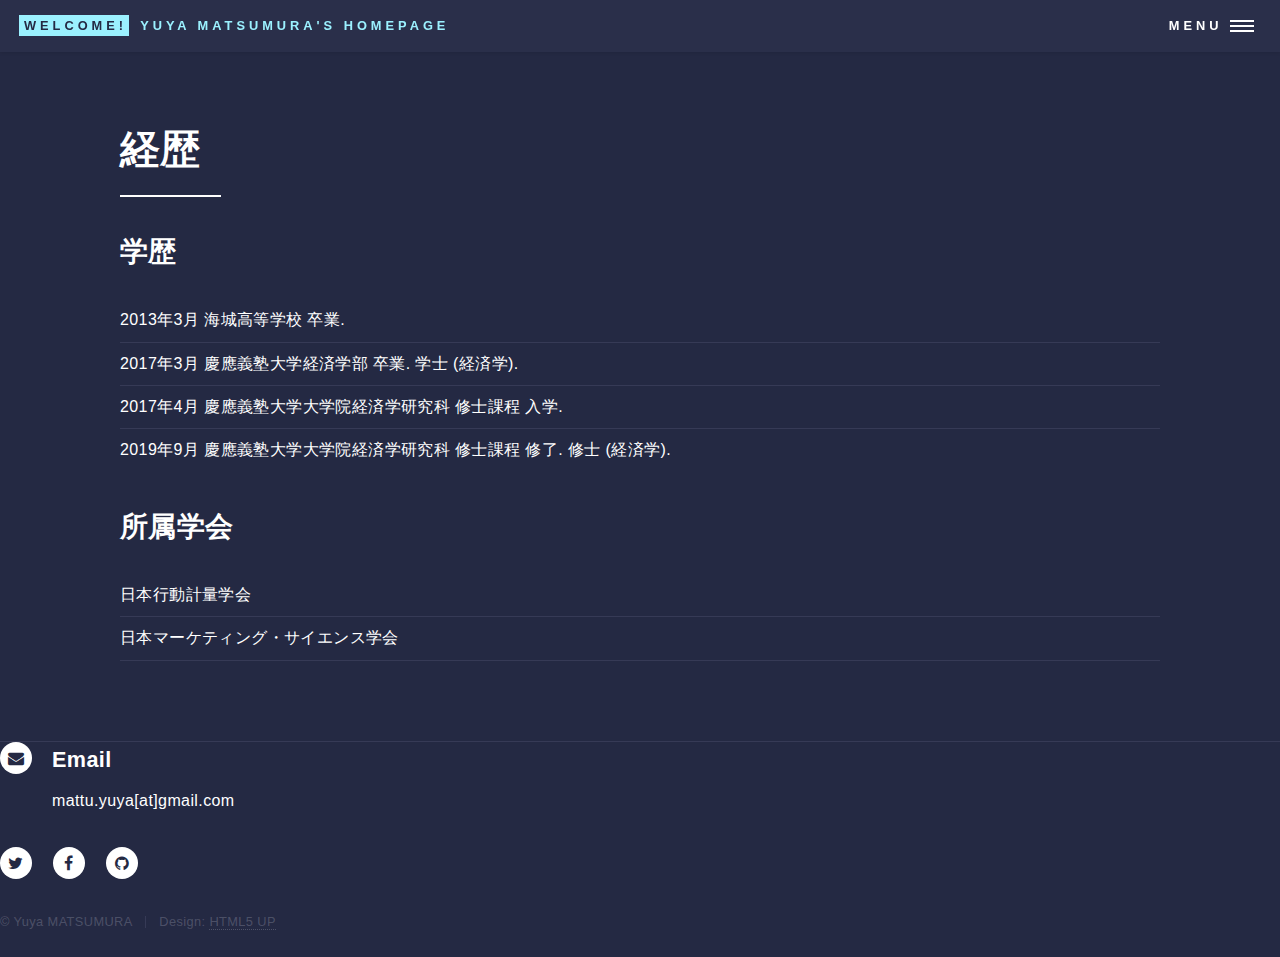
<file: aboutme.html>
<!DOCTYPE HTML>
<!--
  Forty by HTML5 UP
  html5up.net | @ajlkn
  Free for personal and commercial use under the CCA 3.0 license (html5up.net/license)
-->
<html>
  <head>
    <title>松村優哉のホームページ</title>
    <meta charset="utf-8" />
    <meta name="viewport" content="width=device-width, initial-scale=1, user-scalable=no" />
    <!--[if lte IE 8]><script src="assets/js/ie/html5shiv.js"></script><![endif]-->
    <link rel="stylesheet" href="assets/css/main.css" />
    <!--[if lte IE 9]><link rel="stylesheet" href="assets/css/ie9.css" /><![endif]-->
    <!--[if lte IE 8]><link rel="stylesheet" href="assets/css/ie8.css" /><![endif]-->
    <link rel="shortcut icon" href="images/favicon.ico">
  </head>
  <body>

    <!-- Wrapper -->
      <div id="wrapper">

        <!-- Header -->
          <header id="header">
            <a href="index.html" class="logo"><strong>Welcome!</strong> <span>Yuya MATSUMURA's Homepage</span></a>
            <nav>
              <a href="#menu">Menu</a>
            </nav>
          </header>

        <!-- Menu -->
          <nav id="menu">
            <ul class="links">
              <li><a href="index.html">Home</a></li>
              <li><a href="aboutme.html">About Me</a></li>
              <li><a href="publications.html">Publications</a></li>
              <li><a href="domain.html">Domain</a></li>
              <li><a href="portfolio.html">Portfolio</a></li>
              <li><a href="slides.html">Slides</a></li>
              <li><a href="http://y-mattu.hatenablog.com/">Blog</a></li>
            </ul>
          </nav>

        <!-- Main -->
          <div id="main" class="alt">

            <!-- One -->
              <section id="one">
                <div class="inner">
                  <header class="major">
                    <h1>経歴</h1>
                  </header>
                  <h2 id="content">学歴</h2>
                  <p>
                      <ul class="alt">
                      <li>2013年3月  海城高等学校 卒業.</li>
                      <li>2017年3月  慶應義塾大学経済学部 卒業. 学士 (経済学).</li>
                      <li>2017年4月  慶應義塾大学大学院経済学研究科 修士課程 入学.</li>
                      <li>2019年9月  慶應義塾大学大学院経済学研究科 修士課程 修了. 修士 (経済学).</li>
                      </ul>
                  </p>
                  <!-- <h2 id="content">職歴</h2>
                       <p>
                       <ul class="alt">
                       <li></li>
                       <li></li>
                       <li</li>
                       </ul>
                       </p> -->
                  <h2 id="content">所属学会</h2>
                  <p>
                      <ul class="alt">
                      <li>日本行動計量学会</li>
                      <li>日本マーケティング・サイエンス学会</li>
                      <li></li>
                      </ul>
                  </p>
                </div>
              </section>

          </div>
        <!-- Contact -->
          <!-- <section id="contact">
               <div class="inner">
               <section>
               <form method="post" action="#">
               <div class="field half first">
               <label for="name">Name</label>
               <input type="text" name="name" id="name" />
               </div>
               <div class="field half">
               <label for="email">Email</label>
               <input type="text" name="email" id="email" />
               </div>
               <div class="field">
               <label for="message">Message</label>
               <textarea name="message" id="message" rows="6"></textarea>
               </div>
               <ul class="actions">
               <li><input type="submit" value="Send Message" class="special" /></li>
               <li><input type="reset" value="Clear" /></li>
               </ul>
               </form>
               </section> -->
          <section class="split">
                <section>
                  <div class="contact-method">
                    <span class="icon alt fa-envelope"></span>
                    <h3>Email</h3>
                    mattu.yuya[at]gmail.com <br />
                  </div>
                </section>
                <!-- <section>
                     <div class="contact-method">
                     <span class="icon alt fa-phone"></span>
                     <h3>Phone</h3>
                     <span>(000) 000-0000 x12387</span>
                     </div>
                     </section> -->
                <!-- <section>
                     <div class="contact-method">
                     <span class="icon alt fa-home"></span>
                     <h3>Office</h3>
                     <span>慶應義塾大学大学院 <br />
                     〒 108-8345 <br />
                     東京都港区三田2-15-45 </span>
                     </div>
                     </section> -->
              </section>
            </div>
          </section>

        <!-- Footer -->
          <footer id="footer">
            <div class="inner">
              <ul class="icons">
                <li><a href="https://twitter.com/y__mattu" class="icon alt fa-twitter"><span class="label">Twitter</span></a></li>
                <li><a href="https://www.facebook.com/mattu.yuya" class="icon alt fa-facebook"><span class="label">Facebook</span></a></li>
                <li><a href="https://github.com/ymattu" class="icon alt fa-github"><span class="label">GitHub</span></a></li>
                <!-- <li><a href="#" class="icon alt fa-linkedin"><span class="label">LinkedIn</span></a></li> -->
              </ul>
              <ul class="copyright">
                <li>&copy; Yuya MATSUMURA</li><li>Design: <a href="https://html5up.net">HTML5 UP</a></li>
              </ul>
            </div>
          </footer>

      </div>

    <!-- Scripts -->
      <script src="assets/js/jquery.min.js"></script>
      <script src="assets/js/jquery.scrolly.min.js"></script>
      <script src="assets/js/jquery.scrollex.min.js"></script>
      <script src="assets/js/skel.min.js"></script>
      <script src="assets/js/util.js"></script>
      <!--[if lte IE 8]><script src="assets/js/ie/respond.min.js"></script><![endif]-->
      <script src="assets/js/main.js"></script>

  </body>
</html>
</file>
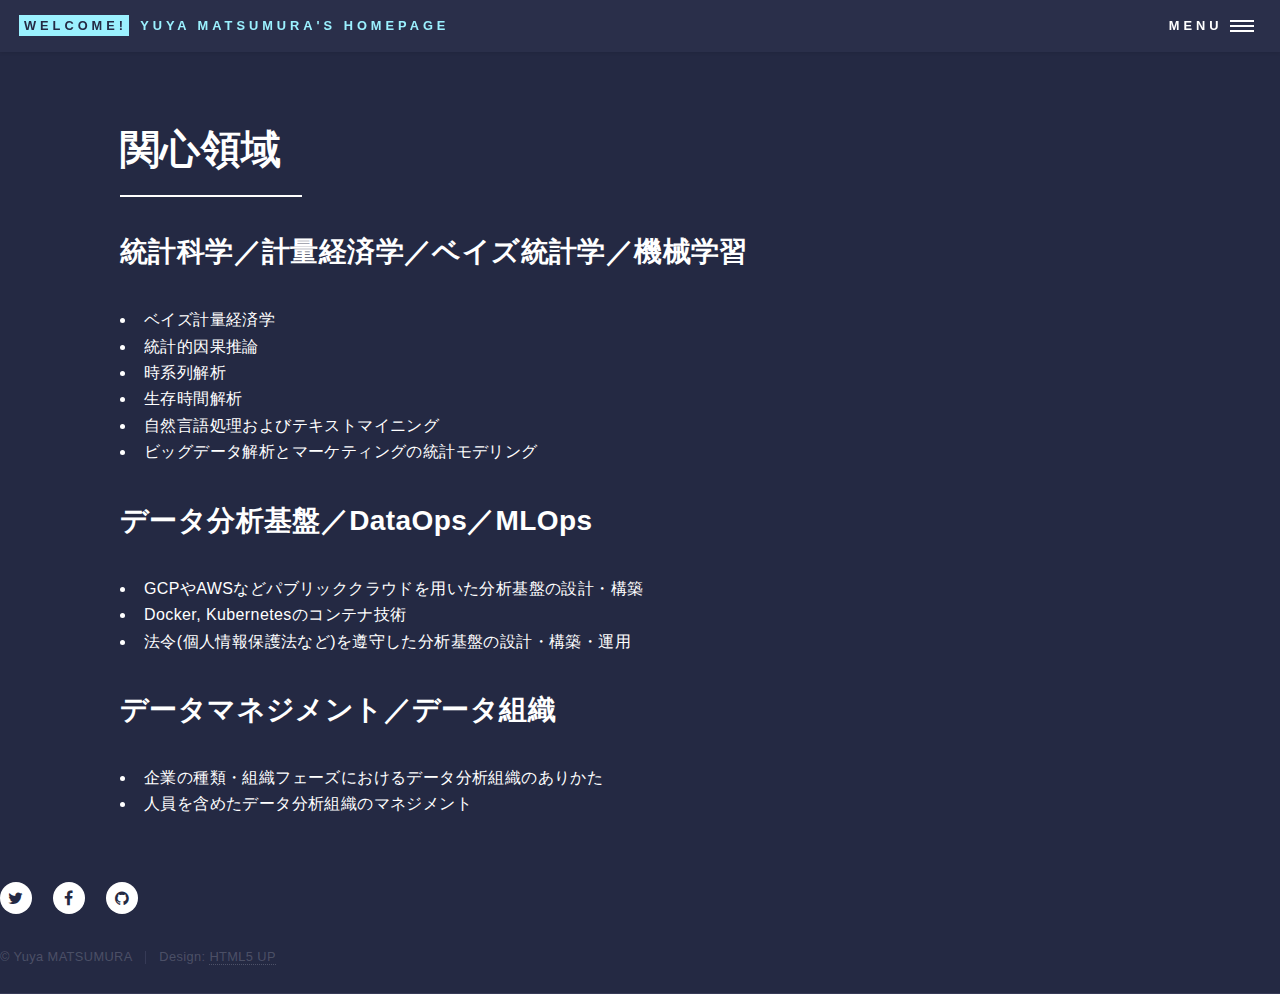
<file: domain.html>
<!DOCTYPE HTML>
<!--
  Forty by HTML5 UP
  html5up.net | @ajlkn
  Free for personal and commercial use under the CCA 3.0 license (html5up.net/license)
-->
<html>
  <head>
    <title>松村優哉のホームページ</title>
    <meta charset="utf-8" />
    <meta name="viewport" content="width=device-width, initial-scale=1, user-scalable=no" />
    <!--[if lte IE 8]><script src="assets/js/ie/html5shiv.js"></script><![endif]-->
    <link rel="stylesheet" href="assets/css/main.css" />
    <!--[if lte IE 9]><link rel="stylesheet" href="assets/css/ie9.css" /><![endif]-->
    <!--[if lte IE 8]><link rel="stylesheet" href="assets/css/ie8.css" /><![endif]-->
    <link rel="shortcut icon" href="images/favicon.ico">
  </head>
  <body>

    <!-- Wrapper -->
      <div id="wrapper">

        <!-- Header -->
          <header id="header">
            <a href="index.html" class="logo"><strong>Welcome!</strong> <span>Yuya MATSUMURA's Homepage</span></a>
            <nav>
              <a href="#menu">Menu</a>
            </nav>
          </header>

        <!-- Menu -->
          <nav id="menu">
            <ul class="links">
              <li><a href="index.html">Home</a></li>
              <li><a href="aboutme.html">About Me</a></li>
              <li><a href="publications.html">Publications</a></li>
              <li><a href="domain.html">Domain</a></li>
              <li><a href="portfolio.html">Portfolio</a></li>
              <li><a href="slides.html">Slides</a></li>
              <li><a href="http://y-mattu.hatenablog.com/">Blog</a></li>
            </ul>
          </nav>

        <!-- Main -->
          <div id="main" class="alt">

            <!-- One -->
              <section id="one">
                <div class="inner">
                  <header class="major">
                    <h1>関心領域</h1>
                  </header>
                  <!-- <h2 id="content">マーケティングサイエンス</h2>
                       <p>
                       <ul>
                       <li></li>
                       </ul>
                       </p> -->
                  <h2 id="content">統計科学／計量経済学／ベイズ統計学／機械学習</h2>
                  <p>
                      <ul>
                          <li>ベイズ計量経済学</li>
                          <li>統計的因果推論</li>
                          <li>時系列解析</li>
                          <li>生存時間解析</li>
                          <li>自然言語処理およびテキストマイニング</li>
                          <li>ビッグデータ解析とマーケティングの統計モデリング</li>
                      </ul>
                  </p>

                  <h2 id="content">データ分析基盤／DataOps／MLOps</h2>
                  <p>
                      <ul>
                          <li>GCPやAWSなどパブリッククラウドを⽤いた分析基盤の設計・構築</li>
                          <li>Docker, Kubernetesのコンテナ技術</li>
                          <li>法令(個人情報保護法など)を遵守した分析基盤の設計・構築・運用</li>
                      </ul>
                  </p>
                  <h2 id="content">データマネジメント／データ組織</h2>
                  <p>
                      <ul>
                          <li>企業の種類・組織フェーズにおけるデータ分析組織のありかた</li>
                          <li>人員を含めたデータ分析組織のマネジメント</li>
                      </ul>
                  </p>

                  
          </div>

        <!-- Footer -->
          <footer id="footer">
            <div class="inner">
              <ul class="icons">
                <li><a href="https://twitter.com/y__mattu" class="icon alt fa-twitter"><span class="label">Twitter</span></a></li>
                <li><a href="https://www.facebook.com/mattu.yuya" class="icon alt fa-facebook"><span class="label">Facebook</span></a></li>
                <li><a href="https://github.com/ymattu" class="icon alt fa-github"><span class="label">GitHub</span></a></li>
                <!-- <li><a href="#" class="icon alt fa-linkedin"><span class="label">LinkedIn</span></a></li> -->
              </ul>
              <ul class="copyright">
                <li>&copy; Yuya MATSUMURA</li><li>Design: <a href="https://html5up.net">HTML5 UP</a></li>
              </ul>
            </div>
          </footer>

      </div>

    <!-- Scripts -->
      <script src="assets/js/jquery.min.js"></script>
      <script src="assets/js/jquery.scrolly.min.js"></script>
      <script src="assets/js/jquery.scrollex.min.js"></script>
      <script src="assets/js/skel.min.js"></script>
      <script src="assets/js/util.js"></script>
      <!--[if lte IE 8]><script src="assets/js/ie/respond.min.js"></script><![endif]-->
      <script src="assets/js/main.js"></script>

  </body>
</html>
</file>
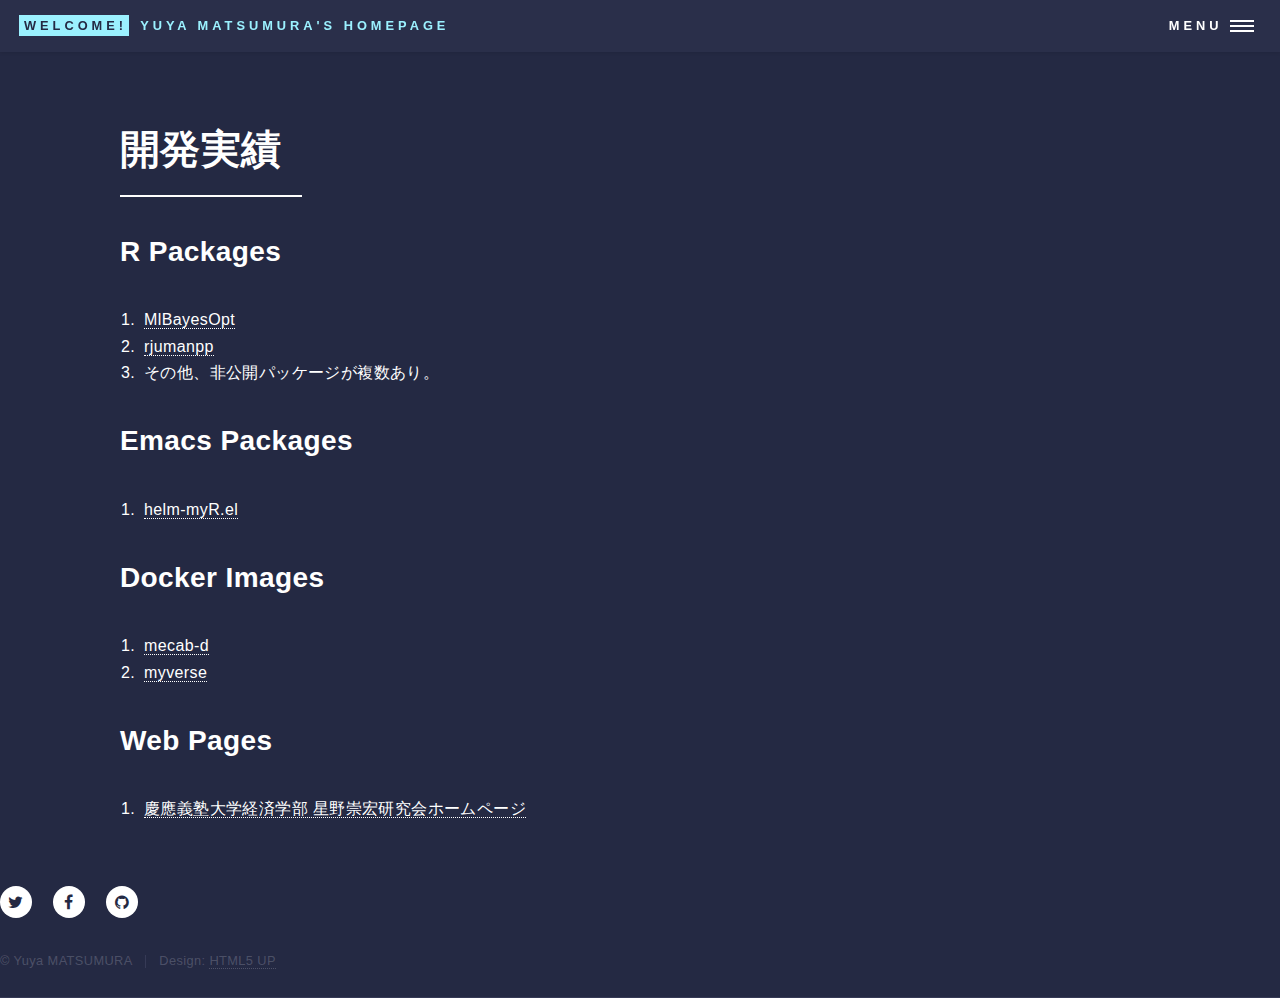
<file: portfolio.html>
<!DOCTYPE HTML>
<!--
  Forty by HTML5 UP
  html5up.net | @ajlkn
  Free for personal and commercial use under the CCA 3.0 license (html5up.net/license)
-->
<html>
  <head>
    <title>松村優哉のホームページ</title>
    <meta charset="utf-8" />
    <meta name="viewport" content="width=device-width, initial-scale=1, user-scalable=no" />
    <!--[if lte IE 8]><script src="assets/js/ie/html5shiv.js"></script><![endif]-->
    <link rel="stylesheet" href="assets/css/main.css" />
    <!--[if lte IE 9]><link rel="stylesheet" href="assets/css/ie9.css" /><![endif]-->
    <!--[if lte IE 8]><link rel="stylesheet" href="assets/css/ie8.css" /><![endif]-->
    <link rel="shortcut icon" href="images/favicon.ico">
  </head>
  <body>

    <!-- Wrapper -->
      <div id="wrapper">

        <!-- Header -->
          <header id="header">
            <a href="index.html" class="logo"><strong>Welcome!</strong> <span>Yuya MATSUMURA's Homepage</span></a>
            <nav>
              <a href="#menu">Menu</a>
            </nav>
          </header>

        <!-- Menu -->
          <nav id="menu">
            <ul class="links">
              <li><a href="index.html">Home</a></li>
              <li><a href="aboutme.html">About Me</a></li>
              <li><a href="publications.html">Publications</a></li>
              <li><a href="domain.html">Domain</a></li>
              <li><a href="portfolio.html">Portfolio</a></li>
              <li><a href="slides.html">Slides</a></li>
              <li><a href="http://y-mattu.hatenablog.com/">Blog</a></li>
            </ul>
          </nav>

        <!-- Main -->
          <div id="main" class="alt">

            <!-- One -->
              <section id="one">
                <div class="inner">
                  <header class="major">
                    <h1>開発実績</h1>
                  </header>
                  <h2 id="content">R Packages</h2>
                  <p>
                      <ol>
                          <li><a href="https://github.com/ymattu/MlBayesOpt">MlBayesOpt</a></li>
                          <li><a href="https://github.com/ymattu/rjumanpp">rjumanpp</a></li>
                          <li>その他、非公開パッケージが複数あり。</li>
                      </ol>
                  </p>
                  <h2 id="content">Emacs Packages</h2>
                  <p>
                      <ol>
                          <li><a href="https://github.com/ymattu/helm-myR.el">helm-myR.el</a></li>
                      </ol>
                  </p>

                  <h2 id="content">Docker Images</h2>
                  <p>
                      <ol>
                          <li><a href="https://hub.docker.com/r/ymattu/mecab-d/">mecab-d</a></li>
                          <li><a href="https://hub.docker.com/r/ymattu/myverse/">myverse</a></li>
                      </ol>
                  </p>
                  <h2 id="content">Web Pages</h2>
                  <p>
                      <ol>
                          <li><a href="http://hoshinoseminar.com/">慶應義塾大学経済学部 星野崇宏研究会ホームページ</a></li>
                      </ol>
                  </p>



          </div>

        <!-- Footer -->
          <footer id="footer">
            <div class="inner">
              <ul class="icons">
                <li><a href="https://twitter.com/y__mattu" class="icon alt fa-twitter"><span class="label">Twitter</span></a></li>
                <li><a href="https://www.facebook.com/mattu.yuya" class="icon alt fa-facebook"><span class="label">Facebook</span></a></li>
                <li><a href="https://github.com/ymattu" class="icon alt fa-github"><span class="label">GitHub</span></a></li>
                <!-- <li><a href="#" class="icon alt fa-linkedin"><span class="label">LinkedIn</span></a></li> -->
              </ul>
              <ul class="copyright">
                <li>&copy; Yuya MATSUMURA</li><li>Design: <a href="https://html5up.net">HTML5 UP</a></li>
              </ul>
            </div>
          </footer>

      </div>

    <!-- Scripts -->
      <script src="assets/js/jquery.min.js"></script>
      <script src="assets/js/jquery.scrolly.min.js"></script>
      <script src="assets/js/jquery.scrollex.min.js"></script>
      <script src="assets/js/skel.min.js"></script>
      <script src="assets/js/util.js"></script>
      <!--[if lte IE 8]><script src="assets/js/ie/respond.min.js"></script><![endif]-->
      <script src="assets/js/main.js"></script>

  </body>
</html>
</file>
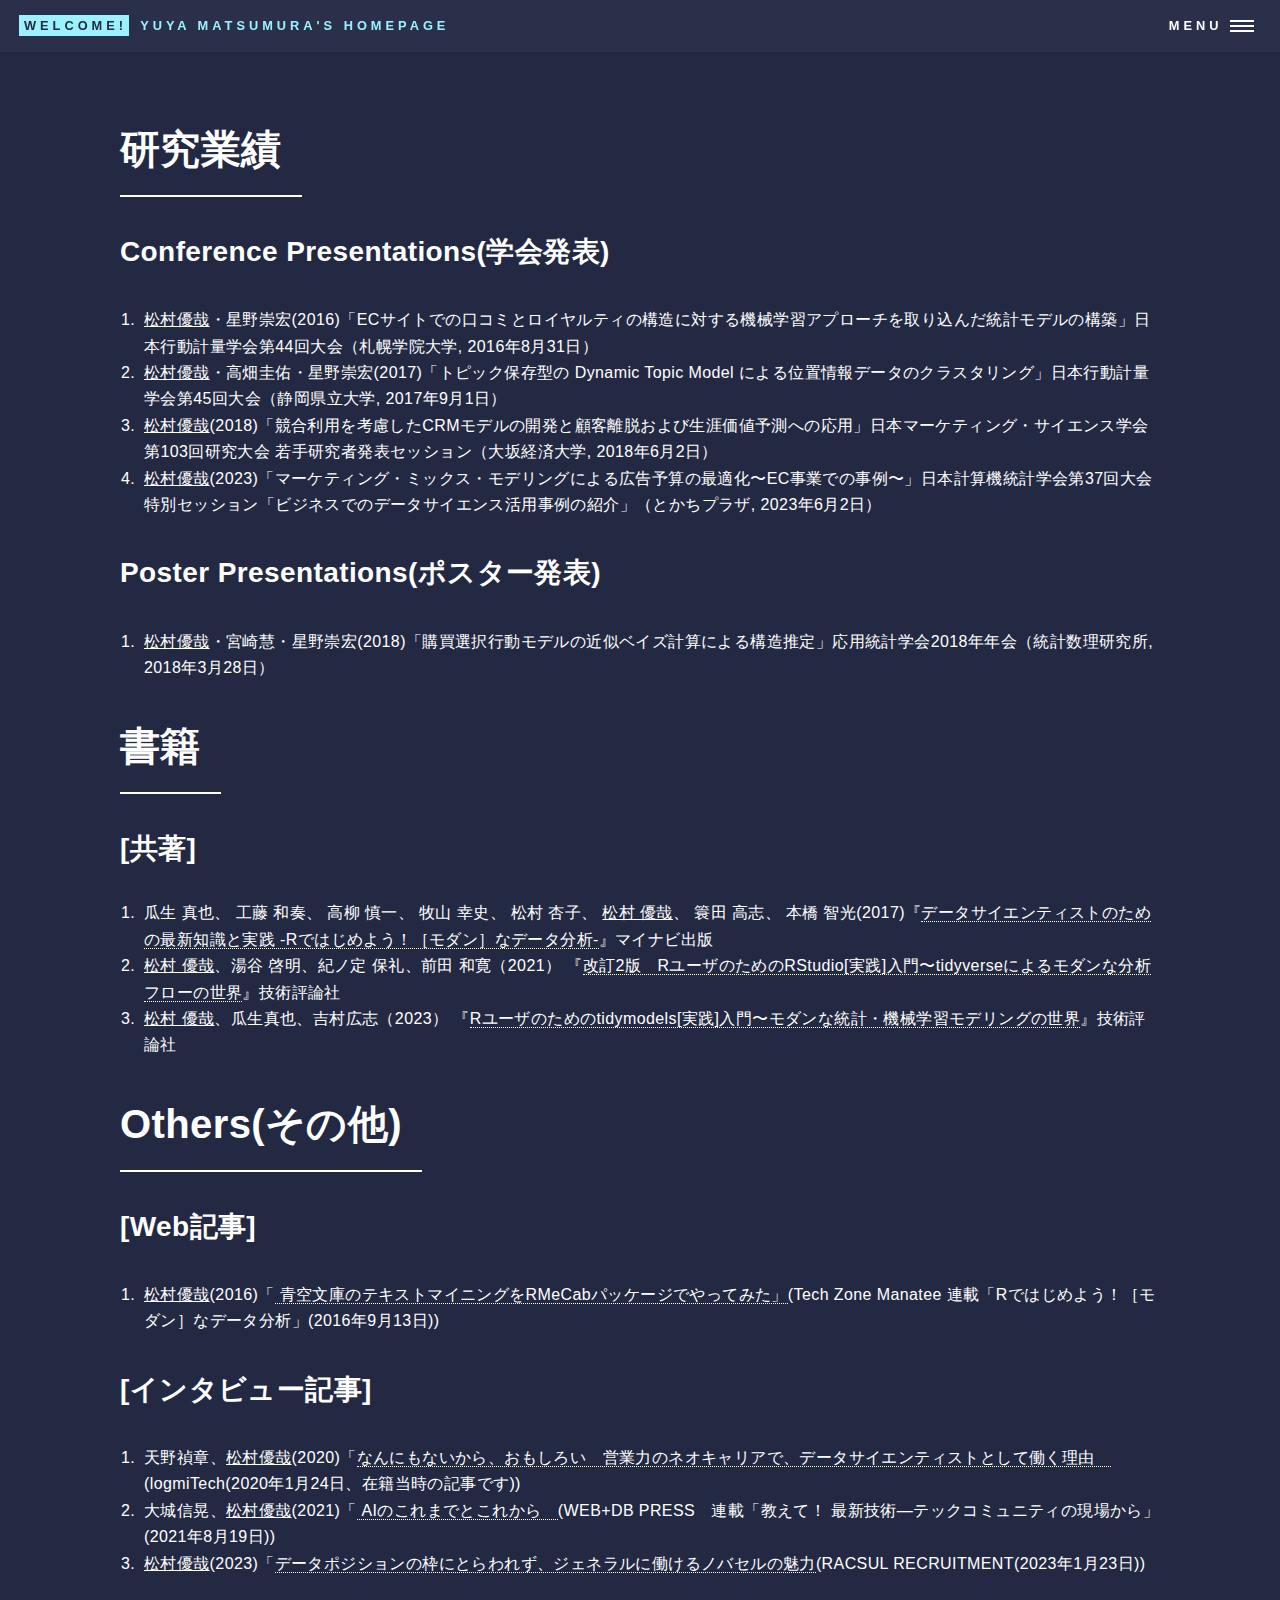
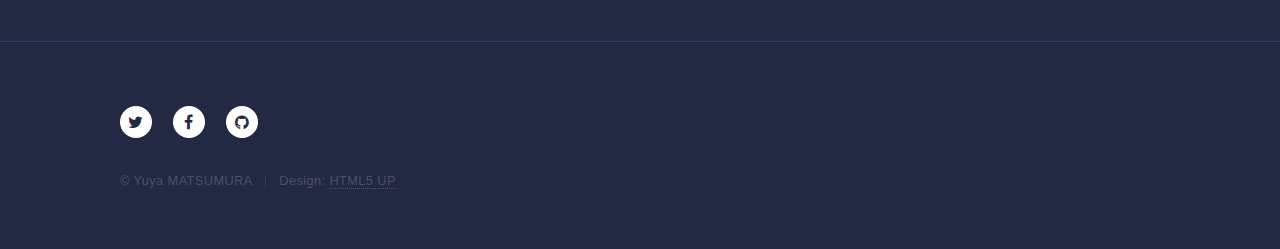
<file: publications.html>
<!DOCTYPE HTML>
<!--
  Forty by HTML5 UP
  html5up.net | @ajlkn
  Free for personal and commercial use under the CCA 3.0 license (html5up.net/license)
-->
<html>
  <head>
    <title>松村優哉のホームページ</title>
    <meta charset="utf-8" />
    <meta name="viewport" content="width=device-width, initial-scale=1, user-scalable=no" />
    <!--[if lte IE 8]><script src="assets/js/ie/html5shiv.js"></script><![endif]-->
    <link rel="stylesheet" href="assets/css/main.css" />
    <!--[if lte IE 9]><link rel="stylesheet" href="assets/css/ie9.css" /><![endif]-->
    <!--[if lte IE 8]><link rel="stylesheet" href="assets/css/ie8.css" /><![endif]-->
    <link rel="shortcut icon" href="images/favicon.ico">
  </head>
  <body>

    <!-- Wrapper -->
      <div id="wrapper">

        <!-- Header -->
          <header id="header">
            <a href="index.html" class="logo"><strong>Welcome!</strong> <span>Yuya MATSUMURA's Homepage</span></a>
            <nav>
              <a href="#menu">Menu</a>
            </nav>
          </header>

        <!-- Menu -->
          <nav id="menu">
            <ul class="links">
              <li><a href="index.html">Home</a></li>
              <li><a href="aboutme.html">About Me</a></li>
              <li><a href="publications.html">Publications</a></li>
              <li><a href="domain.html">Domain</a></li>
              <li><a href="portfolio.html">Portfolio</a></li>
              <li><a href="slides.html">Slides</a></li>
              <li><a href="http://y-mattu.hatenablog.com/">Blog</a></li>
            </ul>
          </nav>

        <!-- Main -->
          <div id="main" class="alt">

            <!-- One -->
              <section id="one">
                <div class="inner">
                  <header class="major">
                    <h1>研究業績</h1>
                  </header>
                  <!-- <h2 id="content">Journal Publications</h2>
                       <p>
                       <ol>
                       <li>論文が通ったら書く</li>
                       </ol>
                       </p> -->
                  <h2 id="content">Conference Presentations(学会発表)</h2>
                  <p>
                      <ol>
                          <li><u>松村優哉</u>・星野崇宏(2016)「ECサイトでの口コミとロイヤルティの構造に対する機械学習アプローチを取り込んだ統計モデルの構築」日本行動計量学会第44回大会（札幌学院大学, 2016年8月31日）</li>
                          <li><u>松村優哉</u>・高畑圭佑・星野崇宏(2017)「トピック保存型の Dynamic Topic Model による位置情報データのクラスタリング」日本行動計量学会第45回大会（静岡県立大学, 2017年9月1日）</li>
                          <li><u>松村優哉</u>(2018)「競合利用を考慮したCRMモデルの開発と顧客離脱および生涯価値予測への応用」日本マーケティング・サイエンス学会第103回研究大会 若手研究者発表セッション（大坂経済大学, 2018年6月2日）</li>
                          <li><u>松村優哉</u>(2023)「マーケティング・ミックス・モデリングによる広告予算の最適化〜EC事業での事例〜」日本計算機統計学会第37回大会 特別セッション「ビジネスでのデータサイエンス活用事例の紹介」（とかちプラザ, 2023年6月2日）</li>
                      </ol>
                  </p>

                  <h2 id="content">Poster Presentations(ポスター発表)</h2>
                  <p>
                      <ol>
                          <li><u>松村優哉</u>・宮崎慧・星野崇宏(2018)「購買選択行動モデルの近似ベイズ計算による構造推定」応用統計学会2018年年会（統計数理研究所, 2018年3月28日）</li>
                      </ol>
                  </p>



                  <header class="major">
                   <h1>書籍</h1>
                </header>

                  <h2 id="content">[共著]</h2>
                  <ol>
                      <li>瓜生 真也、 工藤 和奏、 高柳 慎一、 牧山 幸史、 松村 杏子、 <u>松村 優哉</u>、 簑田 高志、 本橋 智光(2017)『<a href="https://book.mynavi.jp/ec/products/detail/id=72838">データサイエンティストのための最新知識と実践 -Rではじめよう！［モダン］なデータ分析-</a>』マイナビ出版</li>
                      <li><u>松村 優哉</u>、湯谷 啓明、紀ノ定 保礼、前田 和寛（2021） 『<a href="https://gihyo.jp/book/2021/978-4-297-12170-9">改訂2版　RユーザのためのRStudio[実践]入門〜tidyverseによるモダンな分析フローの世界</a>』技術評論社 </li>
                      <li><u>松村 優哉</u>、瓜生真也、吉村広志（2023） 『<a href="https://gihyo.jp/book/2023/978-4-297-13236-1">Rユーザのためのtidymodels[実践]入門〜モダンな統計・機械学習モデリングの世界</a>』技術評論社 </li>
                  </ol>


                  <header class="major">
                      <h1 id="content">Others(その他)</h1>
                      </header>
                  <h2 id="content">[Web記事]</h2>
                  <p>
                      <ol>
                          <li><u>松村優哉</u>(2016)「<a href="https://book.mynavi.jp/manatee/detail/id=59407"> 青空文庫のテキストマイニングをRMeCabパッケージでやってみた」</a>(Tech Zone Manatee 連載「Rではじめよう！［モダン］なデータ分析」(2016年9月13日))</li>
                       </ol>
                  </p>

                  <h2 id="content">[インタビュー記事]</h2>
                  <p>
                      <ol>
                          <li>天野禎章、<u>松村優哉</u>(2020)「<a href="https://logmi.jp/tech/articles/322384">なんにもないから、おもしろい　営業力のネオキャリアで、データサイエンティストとして働く理由　</a>(logmiTech(2020年1月24日、在籍当時の記事です))</li>
                          <li>大城信晃、<u>松村優哉</u>(2021)「<a href="https://gihyo.jp/dev/serial/01/tech_community_site/0006"> AIのこれまでとこれから　</a>(WEB+DB PRESS　連載「教えて！ 最新技術―テックコミュニティの現場から」(2021年8月19日))</li>
                          <li><u>松村優哉</u>(2023)「<a href="https://recruit.raksul.com/story/yuya-matsumura/">データポジションの枠にとらわれず、ジェネラルに働けるノバセルの魅力</a>(RACSUL RECRUITMENT(2023年1月23日))</li>
                       </ol>
                  </p>
                </div>
              </section>

          </div>

        <!-- Footer -->
          <footer id="footer">
            <div class="inner">
              <ul class="icons">
                <li><a href="https://twitter.com/y__mattu" class="icon alt fa-twitter"><span class="label">Twitter</span></a></li>
                <li><a href="https://www.facebook.com/mattu.yuya" class="icon alt fa-facebook"><span class="label">Facebook</span></a></li>
                <li><a href="https://github.com/ymattu" class="icon alt fa-github"><span class="label">GitHub</span></a></li>
                <!-- <li><a href="#" class="icon alt fa-linkedin"><span class="label">LinkedIn</span></a></li> -->
              </ul>
              <ul class="copyright">
                <li>&copy; Yuya MATSUMURA</li><li>Design: <a href="https://html5up.net">HTML5 UP</a></li>
              </ul>
            </div>
          </footer>

      </div>

    <!-- Scripts -->
      <script src="assets/js/jquery.min.js"></script>
      <script src="assets/js/jquery.scrolly.min.js"></script>
      <script src="assets/js/jquery.scrollex.min.js"></script>
      <script src="assets/js/skel.min.js"></script>
      <script src="assets/js/util.js"></script>
      <!--[if lte IE 8]><script src="assets/js/ie/respond.min.js"></script><![endif]-->
      <script src="assets/js/main.js"></script>

  </body>
</html>
</file>
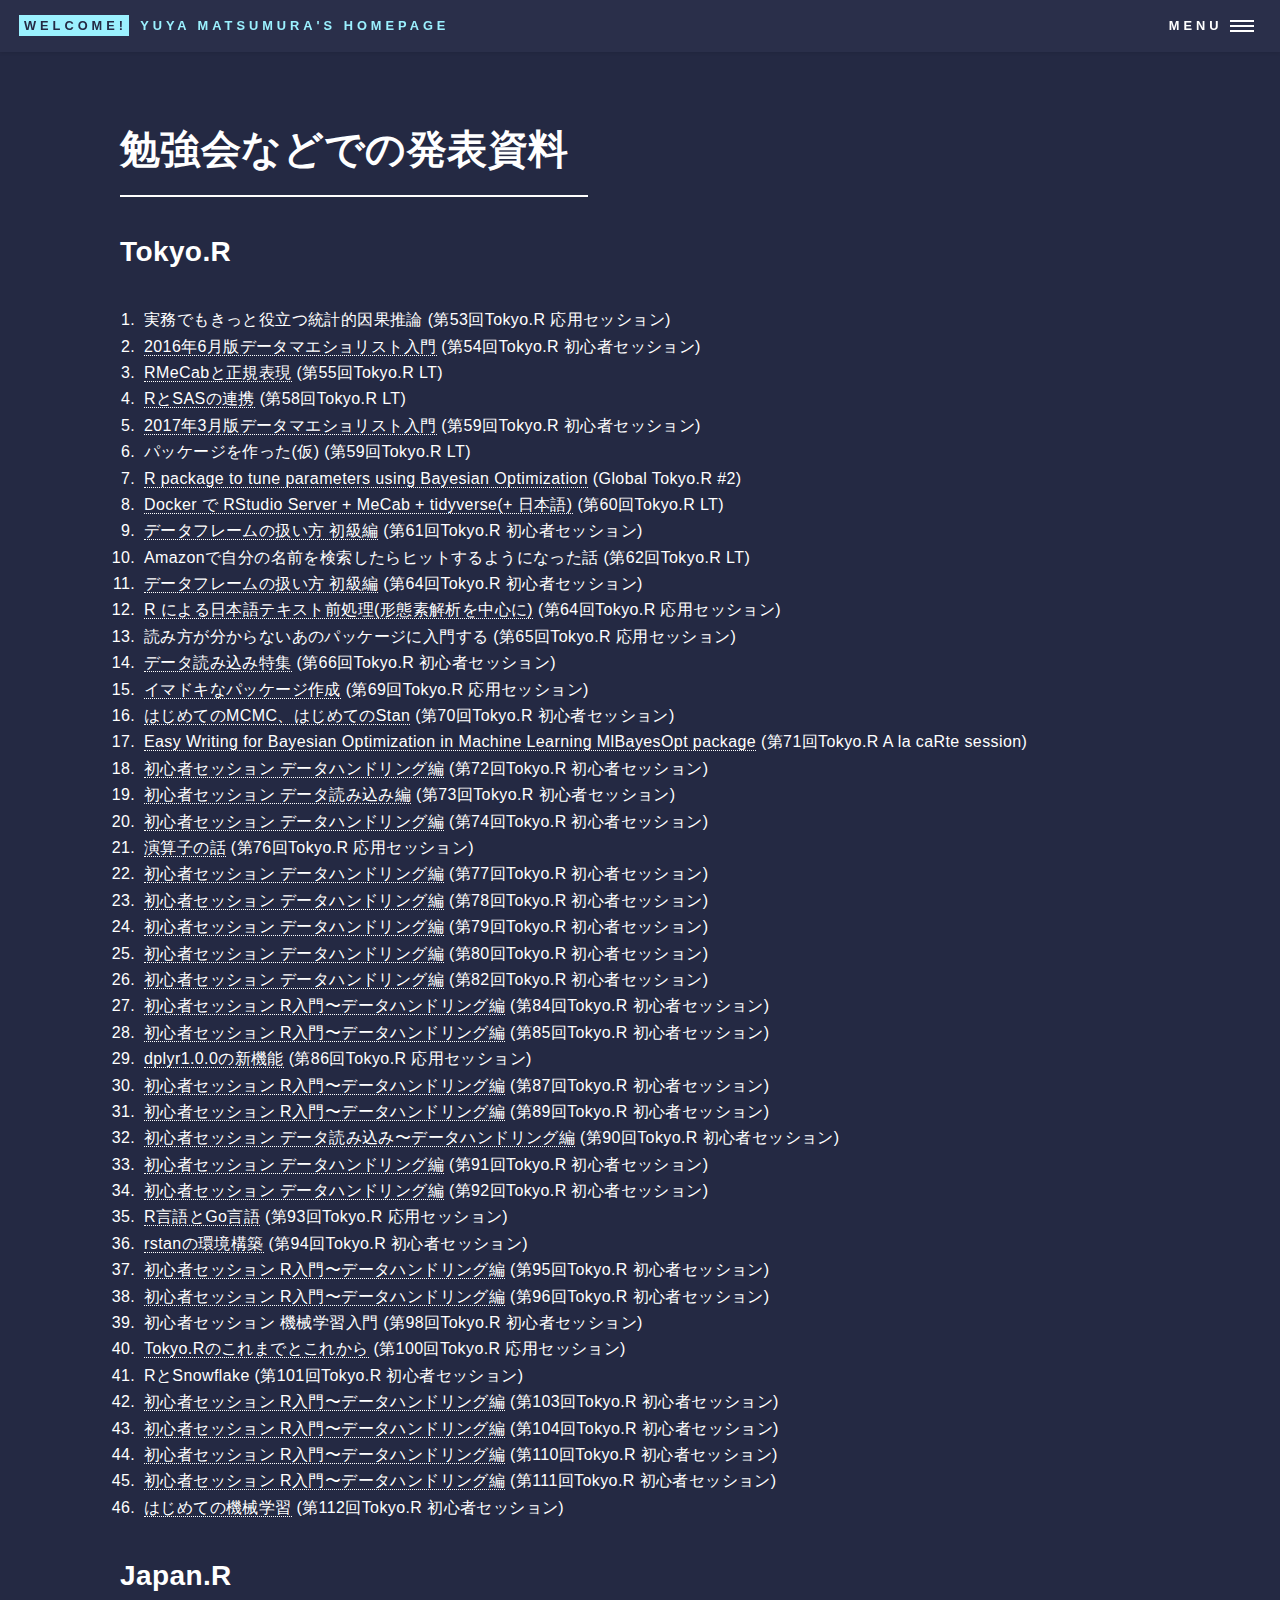
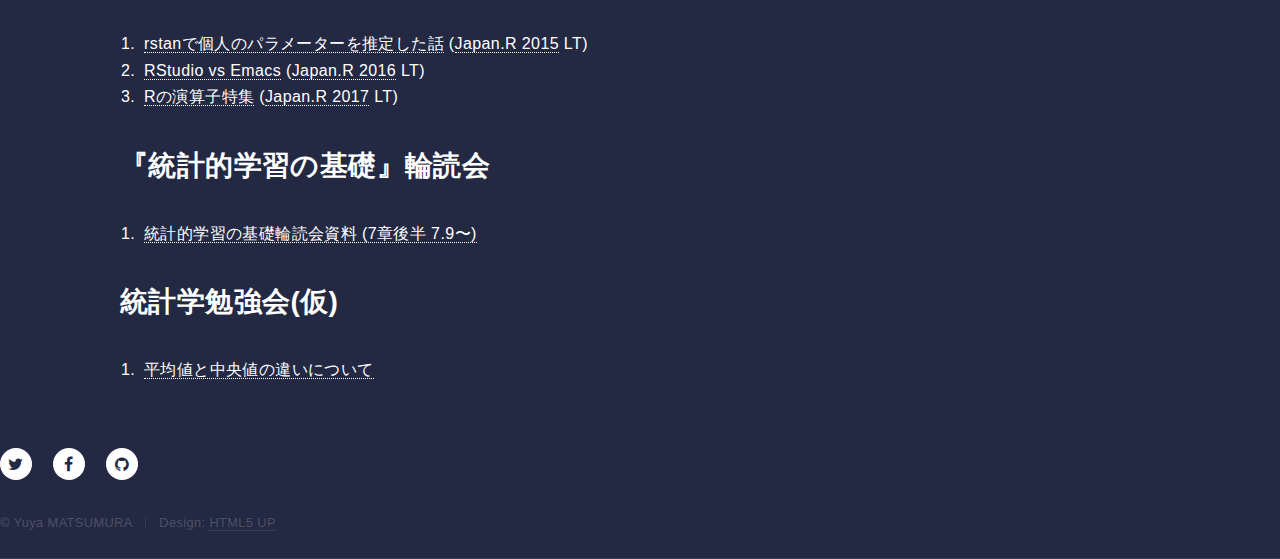
<file: slides.html>
<!DOCTYPE HTML>
<!--
  Forty by HTML5 UP
  html5up.net | @ajlkn
  Free for personal and commercial use under the CCA 3.0 license (html5up.net/license)
-->
<html>
  <head>
    <title>松村優哉のホームページ</title>
    <meta charset="utf-8" />
    <meta name="viewport" content="width=device-width, initial-scale=1, user-scalable=no" />
    <!--[if lte IE 8]><script src="assets/js/ie/html5shiv.js"></script><![endif]-->
    <link rel="stylesheet" href="assets/css/main.css" />
    <!--[if lte IE 9]><link rel="stylesheet" href="assets/css/ie9.css" /><![endif]-->
    <!--[if lte IE 8]><link rel="stylesheet" href="assets/css/ie8.css" /><![endif]-->
    <link rel="shortcut icon" href="images/favicon.ico">
  </head>
  <body>

    <!-- Wrapper -->
      <div id="wrapper">

        <!-- Header -->
          <header id="header">
            <a href="index.html" class="logo"><strong>Welcome!</strong> <span>Yuya MATSUMURA's Homepage</span></a>
            <nav>
              <a href="#menu">Menu</a>
            </nav>
          </header>

        <!-- Menu -->
          <nav id="menu">
            <ul class="links">
              <li><a href="index.html">Home</a></li>
              <li><a href="aboutme.html">About Me</a></li>
              <li><a href="publications.html">Publications</a></li>
              <li><a href="domain.html">Domain</a></li>
              <li><a href="portfolio.html">Portfolio</a></li>
              <li><a href="slides.html">Slides</a></li>
              <li><a href="http://y-mattu.hatenablog.com/">Blog</a></li>
            </ul>
          </nav>

        <!-- Main -->
          <div id="main" class="alt">

            <!-- One -->
              <section id="one">
                <div class="inner">
                  <header class="major">
                    <h1>勉強会などでの発表資料</h1>
                  </header>
                  <h2 id="content">Tokyo.R</h2>
                  <p>
                      <ol>
                          <li>実務でもきっと役立つ統計的因果推論 (第53回Tokyo.R 応用セッション)</li>
                          <li><a href="https://www.slideshare.net/mattuyuya/20166-63215476">2016年6月版データマエショリスト入門</a> (第54回Tokyo.R 初心者セッション)</li>
                          <li><a href="https://github.com/ymattu/TokyoR55">RMeCabと正規表現</a> (第55回Tokyo.R LT)</li>
                          <li><a href="https://github.com/ymattu/TokyoR58">RとSASの連携</a> (第58回Tokyo.R LT)</li>
                          <li><a href="https://www.slideshare.net/mattuyuya/20173-73274504">2017年3月版データマエショリスト入門</a> (第59回Tokyo.R 初心者セッション)</li>
                          <li>パッケージを作った(仮) (第59回Tokyo.R LT)</li>
                          <li><a href="https://github.com/ymattu/Global-TokyoR-2">R package to tune parameters using Bayesian Optimization</a> (Global Tokyo.R #2)</li>
                          <li><a href="https://github.com/ymattu/TokyoR60">Docker で RStudio Server + MeCab + tidyverse(+ 日本語)</a> (第60回Tokyo.R LT)</li>
                          <li><a href="https://github.com/ymattu/TokyoR61">データフレームの扱い方 初級編</a> (第61回Tokyo.R 初心者セッション)</li>
                          <li>Amazonで自分の名前を検索したらヒットするようになった話 (第62回Tokyo.R LT)</li>
                          <li><a href="https://github.com/ymattu/TokyoR64">データフレームの扱い方 初級編</a> (第64回Tokyo.R 初心者セッション)</li>
                          <li><a href="https://github.com/ymattu/TokyoR64">R による日本語テキスト前処理(形態素解析を中心に)</a> (第64回Tokyo.R 応用セッション)</li>
                          <li>読み方が分からないあのパッケージに入門する (第65回Tokyo.R 応用セッション)</li>
                          <li><a href="https://github.com/ymattu/TokyoR66">データ読み込み特集</a> (第66回Tokyo.R 初心者セッション)</li>
                          <li><a href="https://github.com/ymattu/TokyoR69">イマドキなパッケージ作成</a> (第69回Tokyo.R 応用セッション)</li>
                          <li><a href="https://github.com/ymattu/TokyoR70">はじめてのMCMC、はじめてのStan</a> (第70回Tokyo.R 初心者セッション)</li>
                          <li><a href="https://github.com/ymattu/TokyoR71">Easy Writing for Bayesian Optimization in Machine Learning MlBayesOpt package</a> (第71回Tokyo.R A la caRte session)</li>
                          <li><a href="https://github.com/ymattu/TokyoR72">初心者セッション データハンドリング編</a> (第72回Tokyo.R 初心者セッション)</li>
                          <li><a href="https://github.com/ymattu/TokyoR73">初心者セッション データ読み込み編</a> (第73回Tokyo.R 初心者セッション)</li>
                          <li><a href="https://github.com/ymattu/TokyoR74">初心者セッション データハンドリング編</a> (第74回Tokyo.R 初心者セッション)</li>
                          <li><a href="https://github.com/ymattu/TokyoR76">演算子の話</a> (第76回Tokyo.R 応用セッション)</li>
                          <li><a href="https://github.com/ymattu/TokyoR77">初心者セッション データハンドリング編</a> (第77回Tokyo.R 初心者セッション)</li>
                          <li><a href="https://github.com/ymattu/TokyoR78">初心者セッション データハンドリング編</a> (第78回Tokyo.R 初心者セッション)</li>
                          <li><a href="https://github.com/ymattu/TokyoR79">初心者セッション データハンドリング編</a> (第79回Tokyo.R 初心者セッション)</li>
                          <li><a href="https://github.com/ymattu/TokyoR80">初心者セッション データハンドリング編</a> (第80回Tokyo.R 初心者セッション)</li>
                          <li><a href="https://github.com/ymattu/TokyoR82">初心者セッション データハンドリング編</a> (第82回Tokyo.R 初心者セッション)</li>
                          <li><a href="https://github.com/ymattu/TokyoR84">初心者セッション R入門〜データハンドリング編</a> (第84回Tokyo.R 初心者セッション)</li>
                          <li><a href="https://github.com/ymattu/TokyoR85">初心者セッション R入門〜データハンドリング編</a> (第85回Tokyo.R 初心者セッション)</li>
                          <li><a href="https://speakerdeck.com/y__mattu/dplyr-1-dot-0-0">dplyr1.0.0の新機能</a> (第86回Tokyo.R 応用セッション)</li>
                          <li><a href="https://github.com/ymattu/TokyoR87">初心者セッション R入門〜データハンドリング編</a> (第87回Tokyo.R 初心者セッション)</li>
                          <li><a href="https://github.com/ymattu/TokyoR89">初心者セッション R入門〜データハンドリング編</a> (第89回Tokyo.R 初心者セッション)</li>
                          <li><a href="https://github.com/ymattu/TokyoR90">初心者セッション データ読み込み〜データハンドリング編</a> (第90回Tokyo.R 初心者セッション)</li>
                          <li><a href="https://speakerdeck.com/y__mattu/entrance-to-machine-learning">初心者セッション データハンドリング編</a> (第91回Tokyo.R 初心者セッション)</li>
                          <li><a href="https://github.com/ymattu/TokyoR92">初心者セッション データハンドリング編</a> (第92回Tokyo.R 初心者セッション)</li>
                          <li><a href="https://speakerdeck.com/y__mattu/r-and-go">R言語とGo言語</a> (第93回Tokyo.R 応用セッション)</li>
                          <li><a href="https://speakerdeck.com/y__mattu/set-up-rstan">rstanの環境構築</a> (第94回Tokyo.R 初心者セッション)</li>
                          <li><a href="https://github.com/ymattu/TokyoR95">初心者セッション R入門〜データハンドリング編</a> (第95回Tokyo.R 初心者セッション)</li>
                          <li><a href="https://github.com/ymattu/TokyoR96">初心者セッション R入門〜データハンドリング編</a> (第96回Tokyo.R 初心者セッション)</li>
                          <li>初心者セッション 機械学習入門 (第98回Tokyo.R 初心者セッション)</li>
                          <li><a href="https://docs.google.com/presentation/d/1QUA1YxBuVbIw0RE8UgBtObGkmulVi2xUzuxI1dw3V_8/edit#slide=id.p">Tokyo.Rのこれまでとこれから</a> (第100回Tokyo.R 応用セッション)</li>
                          <li>RとSnowflake (第101回Tokyo.R 初心者セッション)</li>
                          <li><a href="https://github.com/ymattu/TokyoR103">初心者セッション R入門〜データハンドリング編</a> (第103回Tokyo.R 初心者セッション)</li>
                          <li><a href="https://github.com/ymattu/TokyoR104">初心者セッション R入門〜データハンドリング編</a> (第104回Tokyo.R 初心者セッション)</li>
                          <li><a href="https://github.com/ymattu/TokyoR110">初心者セッション R入門〜データハンドリング編</a> (第110回Tokyo.R 初心者セッション)</li>
                          <li><a href="https://github.com/ymattu/TokyoR111">初心者セッション R入門〜データハンドリング編</a> (第111回Tokyo.R 初心者セッション)</li>
                          <li><a href="https://docs.google.com/presentation/d/1nsCfA26KaHfs9pPG-8nwMT3_nrxrusTS/edit?usp=sharing&ouid=106046381824930215178&rtpof=true&sd=true">はじめての機械学習</a> (第112回Tokyo.R 初心者セッション)</li>

                      </ol>
                  </p>
                  <h2 id="content">Japan.R</h2>
                  <p>
                      <ol>
                          <li><a href="https://www.slideshare.net/mattuyuya/rstan">rstanで個人のパラメーターを推定した話</a> (<a href="https://atnd.org/events/71243">Japan.R 2015</a> LT)</li>
                          <li><a href="https://github.com/ymattu/JapanR2016">RStudio vs Emacs</a> (<a href="https://japanr.connpass.com/event/43919/">Japan.R 2016</a> LT)</li>
                          <li><a href="https://github.com/ymattu/JapanR2017">Rの演算子特集</a> (<a href="https://japanr.connpass.com/event/70230/">Japan.R 2017</a> LT)</li>
                      </ol>
                  </p>

                  <h2 id="content">『統計的学習の基礎』輪読会</h2>
                  <p>
                      <ol>
                          <li><a href="https://www.slideshare.net/mattuyuya/7-79">統計的学習の基礎輪読会資料 (7章後半 7.9〜)</a></li>
                      </ol>
                  </p>

                  <h2 id="content">統計学勉強会(仮)</h2>
                  <p>
                      <ol>
                          <li><a href="https://speakerdeck.com/y__mattu/ping-jun-zhi-tozhong-yang-zhi-falsewei-inituite">平均値と中央値の違いについて</a></li>
                      </ol>
                  </p>


          </div>

        <!-- Footer -->
          <footer id="footer">
            <div class="inner">
              <ul class="icons">
                <li><a href="https://twitter.com/y__mattu" class="icon alt fa-twitter"><span class="label">Twitter</span></a></li>
                <li><a href="https://www.facebook.com/mattu.yuya" class="icon alt fa-facebook"><span class="label">Facebook</span></a></li>
                <li><a href="https://github.com/ymattu" class="icon alt fa-github"><span class="label">GitHub</span></a></li>
                <!-- <li><a href="#" class="icon alt fa-linkedin"><span class="label">LinkedIn</span></a></li> -->
              </ul>
              <ul class="copyright">
                <li>&copy; Yuya MATSUMURA</li><li>Design: <a href="https://html5up.net">HTML5 UP</a></li>
              </ul>
            </div>
          </footer>

      </div>

    <!-- Scripts -->
      <script src="assets/js/jquery.min.js"></script>
      <script src="assets/js/jquery.scrolly.min.js"></script>
      <script src="assets/js/jquery.scrollex.min.js"></script>
      <script src="assets/js/skel.min.js"></script>
      <script src="assets/js/util.js"></script>
      <!--[if lte IE 8]><script src="assets/js/ie/respond.min.js"></script><![endif]-->
      <script src="assets/js/main.js"></script>

  </body>
</html>
</file>
<file: assets/css/ie9.css>
/*
	Forty by HTML5 UP
	html5up.net | @ajlkn
	Free for personal and commercial use under the CCA 3.0 license (html5up.net/license)
*/

/* Spotlights */

	.spotlights > section:after {
		content: '';
		display: block;
		clear: both;
	}

	.spotlights > section > .image {
		float: left;
	}

	.spotlights > section > .content {
		float: left;
	}

/* Tiles */

	.tiles:after {
		content: '';
		display: block;
		clear: both;
	}

	.tiles article {
		padding: 8em 4em 6em 4em ;
		float: left;
		height: auto;
		max-height: none;
		min-height: 0;
	}

/* Header */

	#header .logo {
		position: absolute;
		top: 0;
		left: 0;
	}

	#header nav {
		position: absolute;
		top: 0;
		right: 0;
	}

/* Banner */

	#banner {
		padding: 7em 0 4em 0 ;
		background-attachment: scroll;
		height: auto;
		max-height: none;
		min-height: 0;
	}

		#banner > .inner .content {
			display: block;
		}

			#banner > .inner .content > * {
				margin-left: 0;
				margin: 0 0 2em 0;
			}

		#banner.major {
			height: auto;
			max-height: none;
			min-height: 0;
		}

/* Contact */

	#contact:after {
		content: '';
		display: block;
		clear: both;
	}

	#contact > .inner > * {
		float: left;
	}

/* Menu */

	#menu .inner {
		margin: 0 auto;
	}
</file>
<file: assets/css/ie8.css>
/*
	Forty by HTML5 UP
	html5up.net | @ajlkn
	Free for personal and commercial use under the CCA 3.0 license (html5up.net/license)
*/

/* Button */

	.button {
		border: solid 2px !important;
	}

		.button.next {
			padding-right: 1.75em;
		}

			.button.next:before, .button.next:after {
				display: none;
			}

/* Tiles */

	.tiles article {
		width: 50%;
		-ms-behavior: url("assets/js/ie/backgroundsize.min.htc");
		background-size: cover;
	}

/* Banner */

	#banner {
		-ms-behavior: url("assets/js/ie/backgroundsize.min.htc");
	}

		#banner:after {
			display: none;
		}

/* Menu */

	#menu {
		background: #242943;
	}
</file>
<file: assets/css/main.css>
@import url(font-awesome.min.css);
@import url("https://fonts.googleapis.com/css?family=Source+Sans+Pro:300,300italic,600,600italic");

/*
  Forty by HTML5 UP
  html5up.net | @ajlkn
  Free for personal and commercial use under the CCA 3.0 license (html5up.net/license)
*/

/* fonts */
@import url(https://fonts.googleapis.com/css?family=Open+Sans);
@font-face {
  font-family: "Yu Gothic";
  font-weight: 100;

  src: local("Yu Gothic Medium");
}
@font-face {
  font-family: "Yu Gothic";
  font-weight: 200;

  src: local("Yu Gothic Medium");
}
@font-face {
  font-family: "Yu Gothic";
  font-weight: 300;

  src: local("Yu Gothic Medium");
}
@font-face {
  font-family: "Yu Gothic";
  font-weight: 400;

  src: local("Yu Gothic Medium");
}
@font-face {
  font-family: "Yu Gothic";
  font-weight: bold;

  src: local("Yu Gothic Bold");
}
@font-face {
  font-family: "Yu Mincho";
  font-weight: 100;

  src: local("Yu Mincho Medium");
}
@font-face {
  font-family: "Yu Mincho";
  font-weight: 200;

  src: local("Yu Mincho Medium");
}
@font-face {
  font-family: "Yu Mincho";
  font-weight: 300;

  src: local("Yu Mincho Medium");
}
@font-face {
  font-family: "Yu Mincho";
  font-weight: 400;

  src: local("Yu Mincho Medium");
}
@font-face {
  font-family: "Yu Mincho";
  font-weight: bold;

  src: local("Yu Mincho Bold");
}
/*! normalize.css v3.0.3 | MIT License | github.com/necolas/normalize.css */
html {
  font-family: sans-serif;
  -webkit-text-size-adjust: 100%;
      -ms-text-size-adjust: 100%;
}


/* Reset */

  html, body, div, span, applet, object, iframe, h1, h2, h3, h4, h5, h6, p, blockquote, pre, a, abbr, acronym, address, big, cite, code, del, dfn, em, img, ins, kbd, q, s, samp, small, strike, strong, sub, sup, tt, var, b, u, i, center, dl, dt, dd, ol, ul, li, fieldset, form, label, legend, table, caption, tbody, tfoot, thead, tr, th, td, article, aside, canvas, details, embed, figure, figcaption, footer, header, hgroup, menu, nav, output, ruby, section, summary, time, mark, audio, video {
    margin: 0;
    padding: 0;
    border: 0;
    font-family: sans-serif;
    -webkit-text-size-adjust: 100%;
        -ms-text-size-adjust: 100%;
    font-size: 100%;
    /* font: inherit; */
    vertical-align: baseline;
  }

  article, aside, details, figcaption, figure, footer, header, hgroup, menu, nav, section {
    display: block;
  }

  body {
    line-height: 1;
  }

  ol, ul {
    list-style: none;
  }

  blockquote, q {
    quotes: none;
  }

  blockquote:before, blockquote:after, q:before, q:after {
    content: '';
    content: none;
  }

  table {
    border-collapse: collapse;
    border-spacing: 0;
  }

  body {
    -webkit-text-size-adjust: none;
  }

/* Box Model */

  *, *:before, *:after {
    -moz-box-sizing: border-box;
    -webkit-box-sizing: border-box;
    box-sizing: border-box;
  }

/* Grid */

  .row {
    border-bottom: solid 1px transparent;
    -moz-box-sizing: border-box;
    -webkit-box-sizing: border-box;
    box-sizing: border-box;
  }

  .row > * {
    float: left;
    -moz-box-sizing: border-box;
    -webkit-box-sizing: border-box;
    box-sizing: border-box;
  }

  .row:after, .row:before {
    content: '';
    display: block;
    clear: both;
    height: 0;
  }

  .row.uniform > * > :first-child {
    margin-top: 0;
  }

  .row.uniform > * > :last-child {
    margin-bottom: 0;
  }

  .row.\30 \25 > * {
    padding: 0 0 0 0em;
  }

  .row.\30 \25 {
    margin: 0 0 -1px 0em;
  }

  .row.uniform.\30 \25 > * {
    padding: 0em 0 0 0em;
  }

  .row.uniform.\30 \25 {
    margin: 0em 0 -1px 0em;
  }

  .row > * {
    padding: 0 0 0 2em;
  }

  .row {
    margin: 0 0 -1px -2em;
  }

  .row.uniform > * {
    padding: 2em 0 0 2em;
  }

  .row.uniform {
    margin: -2em 0 -1px -2em;
  }

  .row.\32 00\25 > * {
    padding: 0 0 0 4em;
  }

  .row.\32 00\25 {
    margin: 0 0 -1px -4em;
  }

  .row.uniform.\32 00\25 > * {
    padding: 4em 0 0 4em;
  }

  .row.uniform.\32 00\25 {
    margin: -4em 0 -1px -4em;
  }

  .row.\31 50\25 > * {
    padding: 0 0 0 3em;
  }

  .row.\31 50\25 {
    margin: 0 0 -1px -3em;
  }

  .row.uniform.\31 50\25 > * {
    padding: 3em 0 0 3em;
  }

  .row.uniform.\31 50\25 {
    margin: -3em 0 -1px -3em;
  }

  .row.\35 0\25 > * {
    padding: 0 0 0 1em;
  }

  .row.\35 0\25 {
    margin: 0 0 -1px -1em;
  }

  .row.uniform.\35 0\25 > * {
    padding: 1em 0 0 1em;
  }

  .row.uniform.\35 0\25 {
    margin: -1em 0 -1px -1em;
  }

  .row.\32 5\25 > * {
    padding: 0 0 0 0.5em;
  }

  .row.\32 5\25 {
    margin: 0 0 -1px -0.5em;
  }

  .row.uniform.\32 5\25 > * {
    padding: 0.5em 0 0 0.5em;
  }

  .row.uniform.\32 5\25 {
    margin: -0.5em 0 -1px -0.5em;
  }

  .\31 2u, .\31 2u\24 {
    width: 100%;
    clear: none;
    margin-left: 0;
  }

  .\31 1u, .\31 1u\24 {
    width: 91.6666666667%;
    clear: none;
    margin-left: 0;
  }

  .\31 0u, .\31 0u\24 {
    width: 83.3333333333%;
    clear: none;
    margin-left: 0;
  }

  .\39 u, .\39 u\24 {
    width: 75%;
    clear: none;
    margin-left: 0;
  }

  .\38 u, .\38 u\24 {
    width: 66.6666666667%;
    clear: none;
    margin-left: 0;
  }

  .\37 u, .\37 u\24 {
    width: 58.3333333333%;
    clear: none;
    margin-left: 0;
  }

  .\36 u, .\36 u\24 {
    width: 50%;
    clear: none;
    margin-left: 0;
  }

  .\35 u, .\35 u\24 {
    width: 41.6666666667%;
    clear: none;
    margin-left: 0;
  }

  .\34 u, .\34 u\24 {
    width: 33.3333333333%;
    clear: none;
    margin-left: 0;
  }

  .\33 u, .\33 u\24 {
    width: 25%;
    clear: none;
    margin-left: 0;
  }

  .\32 u, .\32 u\24 {
    width: 16.6666666667%;
    clear: none;
    margin-left: 0;
  }

  .\31 u, .\31 u\24 {
    width: 8.3333333333%;
    clear: none;
    margin-left: 0;
  }

  .\31 2u\24 + *,
  .\31 1u\24 + *,
  .\31 0u\24 + *,
  .\39 u\24 + *,
  .\38 u\24 + *,
  .\37 u\24 + *,
  .\36 u\24 + *,
  .\35 u\24 + *,
  .\34 u\24 + *,
  .\33 u\24 + *,
  .\32 u\24 + *,
  .\31 u\24 + * {
    clear: left;
  }

  .\-11u {
    margin-left: 91.66667%;
  }

  .\-10u {
    margin-left: 83.33333%;
  }

  .\-9u {
    margin-left: 75%;
  }

  .\-8u {
    margin-left: 66.66667%;
  }

  .\-7u {
    margin-left: 58.33333%;
  }

  .\-6u {
    margin-left: 50%;
  }

  .\-5u {
    margin-left: 41.66667%;
  }

  .\-4u {
    margin-left: 33.33333%;
  }

  .\-3u {
    margin-left: 25%;
  }

  .\-2u {
    margin-left: 16.66667%;
  }

  .\-1u {
    margin-left: 8.33333%;
  }

  @media screen and (max-width: 1680px) {

    .row > * {
      padding: 0 0 0 2em;
    }

    .row {
      margin: 0 0 -1px -2em;
    }

    .row.uniform > * {
      padding: 2em 0 0 2em;
    }

    .row.uniform {
      margin: -2em 0 -1px -2em;
    }

    .row.\32 00\25 > * {
      padding: 0 0 0 4em;
    }

    .row.\32 00\25 {
      margin: 0 0 -1px -4em;
    }

    .row.uniform.\32 00\25 > * {
      padding: 4em 0 0 4em;
    }

    .row.uniform.\32 00\25 {
      margin: -4em 0 -1px -4em;
    }

    .row.\31 50\25 > * {
      padding: 0 0 0 3em;
    }

    .row.\31 50\25 {
      margin: 0 0 -1px -3em;
    }

    .row.uniform.\31 50\25 > * {
      padding: 3em 0 0 3em;
    }

    .row.uniform.\31 50\25 {
      margin: -3em 0 -1px -3em;
    }

    .row.\35 0\25 > * {
      padding: 0 0 0 1em;
    }

    .row.\35 0\25 {
      margin: 0 0 -1px -1em;
    }

    .row.uniform.\35 0\25 > * {
      padding: 1em 0 0 1em;
    }

    .row.uniform.\35 0\25 {
      margin: -1em 0 -1px -1em;
    }

    .row.\32 5\25 > * {
      padding: 0 0 0 0.5em;
    }

    .row.\32 5\25 {
      margin: 0 0 -1px -0.5em;
    }

    .row.uniform.\32 5\25 > * {
      padding: 0.5em 0 0 0.5em;
    }

    .row.uniform.\32 5\25 {
      margin: -0.5em 0 -1px -0.5em;
    }

    .\31 2u\28xlarge\29, .\31 2u\24\28xlarge\29 {
      width: 100%;
      clear: none;
      margin-left: 0;
    }

    .\31 1u\28xlarge\29, .\31 1u\24\28xlarge\29 {
      width: 91.6666666667%;
      clear: none;
      margin-left: 0;
    }

    .\31 0u\28xlarge\29, .\31 0u\24\28xlarge\29 {
      width: 83.3333333333%;
      clear: none;
      margin-left: 0;
    }

    .\39 u\28xlarge\29, .\39 u\24\28xlarge\29 {
      width: 75%;
      clear: none;
      margin-left: 0;
    }

    .\38 u\28xlarge\29, .\38 u\24\28xlarge\29 {
      width: 66.6666666667%;
      clear: none;
      margin-left: 0;
    }

    .\37 u\28xlarge\29, .\37 u\24\28xlarge\29 {
      width: 58.3333333333%;
      clear: none;
      margin-left: 0;
    }

    .\36 u\28xlarge\29, .\36 u\24\28xlarge\29 {
      width: 50%;
      clear: none;
      margin-left: 0;
    }

    .\35 u\28xlarge\29, .\35 u\24\28xlarge\29 {
      width: 41.6666666667%;
      clear: none;
      margin-left: 0;
    }

    .\34 u\28xlarge\29, .\34 u\24\28xlarge\29 {
      width: 33.3333333333%;
      clear: none;
      margin-left: 0;
    }

    .\33 u\28xlarge\29, .\33 u\24\28xlarge\29 {
      width: 25%;
      clear: none;
      margin-left: 0;
    }

    .\32 u\28xlarge\29, .\32 u\24\28xlarge\29 {
      width: 16.6666666667%;
      clear: none;
      margin-left: 0;
    }

    .\31 u\28xlarge\29, .\31 u\24\28xlarge\29 {
      width: 8.3333333333%;
      clear: none;
      margin-left: 0;
    }

    .\31 2u\24\28xlarge\29 + *,
    .\31 1u\24\28xlarge\29 + *,
    .\31 0u\24\28xlarge\29 + *,
    .\39 u\24\28xlarge\29 + *,
    .\38 u\24\28xlarge\29 + *,
    .\37 u\24\28xlarge\29 + *,
    .\36 u\24\28xlarge\29 + *,
    .\35 u\24\28xlarge\29 + *,
    .\34 u\24\28xlarge\29 + *,
    .\33 u\24\28xlarge\29 + *,
    .\32 u\24\28xlarge\29 + *,
    .\31 u\24\28xlarge\29 + * {
      clear: left;
    }

    .\-11u\28xlarge\29 {
      margin-left: 91.66667%;
    }

    .\-10u\28xlarge\29 {
      margin-left: 83.33333%;
    }

    .\-9u\28xlarge\29 {
      margin-left: 75%;
    }

    .\-8u\28xlarge\29 {
      margin-left: 66.66667%;
    }

    .\-7u\28xlarge\29 {
      margin-left: 58.33333%;
    }

    .\-6u\28xlarge\29 {
      margin-left: 50%;
    }

    .\-5u\28xlarge\29 {
      margin-left: 41.66667%;
    }

    .\-4u\28xlarge\29 {
      margin-left: 33.33333%;
    }

    .\-3u\28xlarge\29 {
      margin-left: 25%;
    }

    .\-2u\28xlarge\29 {
      margin-left: 16.66667%;
    }

    .\-1u\28xlarge\29 {
      margin-left: 8.33333%;
    }

  }

  @media screen and (max-width: 1280px) {

    .row > * {
      padding: 0 0 0 1.5em;
    }

    .row {
      margin: 0 0 -1px -1.5em;
    }

    .row.uniform > * {
      padding: 1.5em 0 0 1.5em;
    }

    .row.uniform {
      margin: -1.5em 0 -1px -1.5em;
    }

    .row.\32 00\25 > * {
      padding: 0 0 0 3em;
    }

    .row.\32 00\25 {
      margin: 0 0 -1px -3em;
    }

    .row.uniform.\32 00\25 > * {
      padding: 3em 0 0 3em;
    }

    .row.uniform.\32 00\25 {
      margin: -3em 0 -1px -3em;
    }

    .row.\31 50\25 > * {
      padding: 0 0 0 2.25em;
    }

    .row.\31 50\25 {
      margin: 0 0 -1px -2.25em;
    }

    .row.uniform.\31 50\25 > * {
      padding: 2.25em 0 0 2.25em;
    }

    .row.uniform.\31 50\25 {
      margin: -2.25em 0 -1px -2.25em;
    }

    .row.\35 0\25 > * {
      padding: 0 0 0 0.75em;
    }

    .row.\35 0\25 {
      margin: 0 0 -1px -0.75em;
    }

    .row.uniform.\35 0\25 > * {
      padding: 0.75em 0 0 0.75em;
    }

    .row.uniform.\35 0\25 {
      margin: -0.75em 0 -1px -0.75em;
    }

    .row.\32 5\25 > * {
      padding: 0 0 0 0.375em;
    }

    .row.\32 5\25 {
      margin: 0 0 -1px -0.375em;
    }

    .row.uniform.\32 5\25 > * {
      padding: 0.375em 0 0 0.375em;
    }

    .row.uniform.\32 5\25 {
      margin: -0.375em 0 -1px -0.375em;
    }

    .\31 2u\28large\29, .\31 2u\24\28large\29 {
      width: 100%;
      clear: none;
      margin-left: 0;
    }

    .\31 1u\28large\29, .\31 1u\24\28large\29 {
      width: 91.6666666667%;
      clear: none;
      margin-left: 0;
    }

    .\31 0u\28large\29, .\31 0u\24\28large\29 {
      width: 83.3333333333%;
      clear: none;
      margin-left: 0;
    }

    .\39 u\28large\29, .\39 u\24\28large\29 {
      width: 75%;
      clear: none;
      margin-left: 0;
    }

    .\38 u\28large\29, .\38 u\24\28large\29 {
      width: 66.6666666667%;
      clear: none;
      margin-left: 0;
    }

    .\37 u\28large\29, .\37 u\24\28large\29 {
      width: 58.3333333333%;
      clear: none;
      margin-left: 0;
    }

    .\36 u\28large\29, .\36 u\24\28large\29 {
      width: 50%;
      clear: none;
      margin-left: 0;
    }

    .\35 u\28large\29, .\35 u\24\28large\29 {
      width: 41.6666666667%;
      clear: none;
      margin-left: 0;
    }

    .\34 u\28large\29, .\34 u\24\28large\29 {
      width: 33.3333333333%;
      clear: none;
      margin-left: 0;
    }

    .\33 u\28large\29, .\33 u\24\28large\29 {
      width: 25%;
      clear: none;
      margin-left: 0;
    }

    .\32 u\28large\29, .\32 u\24\28large\29 {
      width: 16.6666666667%;
      clear: none;
      margin-left: 0;
    }

    .\31 u\28large\29, .\31 u\24\28large\29 {
      width: 8.3333333333%;
      clear: none;
      margin-left: 0;
    }

    .\31 2u\24\28large\29 + *,
    .\31 1u\24\28large\29 + *,
    .\31 0u\24\28large\29 + *,
    .\39 u\24\28large\29 + *,
    .\38 u\24\28large\29 + *,
    .\37 u\24\28large\29 + *,
    .\36 u\24\28large\29 + *,
    .\35 u\24\28large\29 + *,
    .\34 u\24\28large\29 + *,
    .\33 u\24\28large\29 + *,
    .\32 u\24\28large\29 + *,
    .\31 u\24\28large\29 + * {
      clear: left;
    }

    .\-11u\28large\29 {
      margin-left: 91.66667%;
    }

    .\-10u\28large\29 {
      margin-left: 83.33333%;
    }

    .\-9u\28large\29 {
      margin-left: 75%;
    }

    .\-8u\28large\29 {
      margin-left: 66.66667%;
    }

    .\-7u\28large\29 {
      margin-left: 58.33333%;
    }

    .\-6u\28large\29 {
      margin-left: 50%;
    }

    .\-5u\28large\29 {
      margin-left: 41.66667%;
    }

    .\-4u\28large\29 {
      margin-left: 33.33333%;
    }

    .\-3u\28large\29 {
      margin-left: 25%;
    }

    .\-2u\28large\29 {
      margin-left: 16.66667%;
    }

    .\-1u\28large\29 {
      margin-left: 8.33333%;
    }

  }

  @media screen and (max-width: 980px) {

    .row > * {
      padding: 0 0 0 1.5em;
    }

    .row {
      margin: 0 0 -1px -1.5em;
    }

    .row.uniform > * {
      padding: 1.5em 0 0 1.5em;
    }

    .row.uniform {
      margin: -1.5em 0 -1px -1.5em;
    }

    .row.\32 00\25 > * {
      padding: 0 0 0 3em;
    }

    .row.\32 00\25 {
      margin: 0 0 -1px -3em;
    }

    .row.uniform.\32 00\25 > * {
      padding: 3em 0 0 3em;
    }

    .row.uniform.\32 00\25 {
      margin: -3em 0 -1px -3em;
    }

    .row.\31 50\25 > * {
      padding: 0 0 0 2.25em;
    }

    .row.\31 50\25 {
      margin: 0 0 -1px -2.25em;
    }

    .row.uniform.\31 50\25 > * {
      padding: 2.25em 0 0 2.25em;
    }

    .row.uniform.\31 50\25 {
      margin: -2.25em 0 -1px -2.25em;
    }

    .row.\35 0\25 > * {
      padding: 0 0 0 0.75em;
    }

    .row.\35 0\25 {
      margin: 0 0 -1px -0.75em;
    }

    .row.uniform.\35 0\25 > * {
      padding: 0.75em 0 0 0.75em;
    }

    .row.uniform.\35 0\25 {
      margin: -0.75em 0 -1px -0.75em;
    }

    .row.\32 5\25 > * {
      padding: 0 0 0 0.375em;
    }

    .row.\32 5\25 {
      margin: 0 0 -1px -0.375em;
    }

    .row.uniform.\32 5\25 > * {
      padding: 0.375em 0 0 0.375em;
    }

    .row.uniform.\32 5\25 {
      margin: -0.375em 0 -1px -0.375em;
    }

    .\31 2u\28medium\29, .\31 2u\24\28medium\29 {
      width: 100%;
      clear: none;
      margin-left: 0;
    }

    .\31 1u\28medium\29, .\31 1u\24\28medium\29 {
      width: 91.6666666667%;
      clear: none;
      margin-left: 0;
    }

    .\31 0u\28medium\29, .\31 0u\24\28medium\29 {
      width: 83.3333333333%;
      clear: none;
      margin-left: 0;
    }

    .\39 u\28medium\29, .\39 u\24\28medium\29 {
      width: 75%;
      clear: none;
      margin-left: 0;
    }

    .\38 u\28medium\29, .\38 u\24\28medium\29 {
      width: 66.6666666667%;
      clear: none;
      margin-left: 0;
    }

    .\37 u\28medium\29, .\37 u\24\28medium\29 {
      width: 58.3333333333%;
      clear: none;
      margin-left: 0;
    }

    .\36 u\28medium\29, .\36 u\24\28medium\29 {
      width: 50%;
      clear: none;
      margin-left: 0;
    }

    .\35 u\28medium\29, .\35 u\24\28medium\29 {
      width: 41.6666666667%;
      clear: none;
      margin-left: 0;
    }

    .\34 u\28medium\29, .\34 u\24\28medium\29 {
      width: 33.3333333333%;
      clear: none;
      margin-left: 0;
    }

    .\33 u\28medium\29, .\33 u\24\28medium\29 {
      width: 25%;
      clear: none;
      margin-left: 0;
    }

    .\32 u\28medium\29, .\32 u\24\28medium\29 {
      width: 16.6666666667%;
      clear: none;
      margin-left: 0;
    }

    .\31 u\28medium\29, .\31 u\24\28medium\29 {
      width: 8.3333333333%;
      clear: none;
      margin-left: 0;
    }

    .\31 2u\24\28medium\29 + *,
    .\31 1u\24\28medium\29 + *,
    .\31 0u\24\28medium\29 + *,
    .\39 u\24\28medium\29 + *,
    .\38 u\24\28medium\29 + *,
    .\37 u\24\28medium\29 + *,
    .\36 u\24\28medium\29 + *,
    .\35 u\24\28medium\29 + *,
    .\34 u\24\28medium\29 + *,
    .\33 u\24\28medium\29 + *,
    .\32 u\24\28medium\29 + *,
    .\31 u\24\28medium\29 + * {
      clear: left;
    }

    .\-11u\28medium\29 {
      margin-left: 91.66667%;
    }

    .\-10u\28medium\29 {
      margin-left: 83.33333%;
    }

    .\-9u\28medium\29 {
      margin-left: 75%;
    }

    .\-8u\28medium\29 {
      margin-left: 66.66667%;
    }

    .\-7u\28medium\29 {
      margin-left: 58.33333%;
    }

    .\-6u\28medium\29 {
      margin-left: 50%;
    }

    .\-5u\28medium\29 {
      margin-left: 41.66667%;
    }

    .\-4u\28medium\29 {
      margin-left: 33.33333%;
    }

    .\-3u\28medium\29 {
      margin-left: 25%;
    }

    .\-2u\28medium\29 {
      margin-left: 16.66667%;
    }

    .\-1u\28medium\29 {
      margin-left: 8.33333%;
    }

  }

  @media screen and (max-width: 736px) {

    .row > * {
      padding: 0 0 0 1.25em;
    }

    .row {
      margin: 0 0 -1px -1.25em;
    }

    .row.uniform > * {
      padding: 1.25em 0 0 1.25em;
    }

    .row.uniform {
      margin: -1.25em 0 -1px -1.25em;
    }

    .row.\32 00\25 > * {
      padding: 0 0 0 2.5em;
    }

    .row.\32 00\25 {
      margin: 0 0 -1px -2.5em;
    }

    .row.uniform.\32 00\25 > * {
      padding: 2.5em 0 0 2.5em;
    }

    .row.uniform.\32 00\25 {
      margin: -2.5em 0 -1px -2.5em;
    }

    .row.\31 50\25 > * {
      padding: 0 0 0 1.875em;
    }

    .row.\31 50\25 {
      margin: 0 0 -1px -1.875em;
    }

    .row.uniform.\31 50\25 > * {
      padding: 1.875em 0 0 1.875em;
    }

    .row.uniform.\31 50\25 {
      margin: -1.875em 0 -1px -1.875em;
    }

    .row.\35 0\25 > * {
      padding: 0 0 0 0.625em;
    }

    .row.\35 0\25 {
      margin: 0 0 -1px -0.625em;
    }

    .row.uniform.\35 0\25 > * {
      padding: 0.625em 0 0 0.625em;
    }

    .row.uniform.\35 0\25 {
      margin: -0.625em 0 -1px -0.625em;
    }

    .row.\32 5\25 > * {
      padding: 0 0 0 0.3125em;
    }

    .row.\32 5\25 {
      margin: 0 0 -1px -0.3125em;
    }

    .row.uniform.\32 5\25 > * {
      padding: 0.3125em 0 0 0.3125em;
    }

    .row.uniform.\32 5\25 {
      margin: -0.3125em 0 -1px -0.3125em;
    }

    .\31 2u\28small\29, .\31 2u\24\28small\29 {
      width: 100%;
      clear: none;
      margin-left: 0;
    }

    .\31 1u\28small\29, .\31 1u\24\28small\29 {
      width: 91.6666666667%;
      clear: none;
      margin-left: 0;
    }

    .\31 0u\28small\29, .\31 0u\24\28small\29 {
      width: 83.3333333333%;
      clear: none;
      margin-left: 0;
    }

    .\39 u\28small\29, .\39 u\24\28small\29 {
      width: 75%;
      clear: none;
      margin-left: 0;
    }

    .\38 u\28small\29, .\38 u\24\28small\29 {
      width: 66.6666666667%;
      clear: none;
      margin-left: 0;
    }

    .\37 u\28small\29, .\37 u\24\28small\29 {
      width: 58.3333333333%;
      clear: none;
      margin-left: 0;
    }

    .\36 u\28small\29, .\36 u\24\28small\29 {
      width: 50%;
      clear: none;
      margin-left: 0;
    }

    .\35 u\28small\29, .\35 u\24\28small\29 {
      width: 41.6666666667%;
      clear: none;
      margin-left: 0;
    }

    .\34 u\28small\29, .\34 u\24\28small\29 {
      width: 33.3333333333%;
      clear: none;
      margin-left: 0;
    }

    .\33 u\28small\29, .\33 u\24\28small\29 {
      width: 25%;
      clear: none;
      margin-left: 0;
    }

    .\32 u\28small\29, .\32 u\24\28small\29 {
      width: 16.6666666667%;
      clear: none;
      margin-left: 0;
    }

    .\31 u\28small\29, .\31 u\24\28small\29 {
      width: 8.3333333333%;
      clear: none;
      margin-left: 0;
    }

    .\31 2u\24\28small\29 + *,
    .\31 1u\24\28small\29 + *,
    .\31 0u\24\28small\29 + *,
    .\39 u\24\28small\29 + *,
    .\38 u\24\28small\29 + *,
    .\37 u\24\28small\29 + *,
    .\36 u\24\28small\29 + *,
    .\35 u\24\28small\29 + *,
    .\34 u\24\28small\29 + *,
    .\33 u\24\28small\29 + *,
    .\32 u\24\28small\29 + *,
    .\31 u\24\28small\29 + * {
      clear: left;
    }

    .\-11u\28small\29 {
      margin-left: 91.66667%;
    }

    .\-10u\28small\29 {
      margin-left: 83.33333%;
    }

    .\-9u\28small\29 {
      margin-left: 75%;
    }

    .\-8u\28small\29 {
      margin-left: 66.66667%;
    }

    .\-7u\28small\29 {
      margin-left: 58.33333%;
    }

    .\-6u\28small\29 {
      margin-left: 50%;
    }

    .\-5u\28small\29 {
      margin-left: 41.66667%;
    }

    .\-4u\28small\29 {
      margin-left: 33.33333%;
    }

    .\-3u\28small\29 {
      margin-left: 25%;
    }

    .\-2u\28small\29 {
      margin-left: 16.66667%;
    }

    .\-1u\28small\29 {
      margin-left: 8.33333%;
    }

  }

  @media screen and (max-width: 480px) {

    .row > * {
      padding: 0 0 0 1.25em;
    }

    .row {
      margin: 0 0 -1px -1.25em;
    }

    .row.uniform > * {
      padding: 1.25em 0 0 1.25em;
    }

    .row.uniform {
      margin: -1.25em 0 -1px -1.25em;
    }

    .row.\32 00\25 > * {
      padding: 0 0 0 2.5em;
    }

    .row.\32 00\25 {
      margin: 0 0 -1px -2.5em;
    }

    .row.uniform.\32 00\25 > * {
      padding: 2.5em 0 0 2.5em;
    }

    .row.uniform.\32 00\25 {
      margin: -2.5em 0 -1px -2.5em;
    }

    .row.\31 50\25 > * {
      padding: 0 0 0 1.875em;
    }

    .row.\31 50\25 {
      margin: 0 0 -1px -1.875em;
    }

    .row.uniform.\31 50\25 > * {
      padding: 1.875em 0 0 1.875em;
    }

    .row.uniform.\31 50\25 {
      margin: -1.875em 0 -1px -1.875em;
    }

    .row.\35 0\25 > * {
      padding: 0 0 0 0.625em;
    }

    .row.\35 0\25 {
      margin: 0 0 -1px -0.625em;
    }

    .row.uniform.\35 0\25 > * {
      padding: 0.625em 0 0 0.625em;
    }

    .row.uniform.\35 0\25 {
      margin: -0.625em 0 -1px -0.625em;
    }

    .row.\32 5\25 > * {
      padding: 0 0 0 0.3125em;
    }

    .row.\32 5\25 {
      margin: 0 0 -1px -0.3125em;
    }

    .row.uniform.\32 5\25 > * {
      padding: 0.3125em 0 0 0.3125em;
    }

    .row.uniform.\32 5\25 {
      margin: -0.3125em 0 -1px -0.3125em;
    }

    .\31 2u\28xsmall\29, .\31 2u\24\28xsmall\29 {
      width: 100%;
      clear: none;
      margin-left: 0;
    }

    .\31 1u\28xsmall\29, .\31 1u\24\28xsmall\29 {
      width: 91.6666666667%;
      clear: none;
      margin-left: 0;
    }

    .\31 0u\28xsmall\29, .\31 0u\24\28xsmall\29 {
      width: 83.3333333333%;
      clear: none;
      margin-left: 0;
    }

    .\39 u\28xsmall\29, .\39 u\24\28xsmall\29 {
      width: 75%;
      clear: none;
      margin-left: 0;
    }

    .\38 u\28xsmall\29, .\38 u\24\28xsmall\29 {
      width: 66.6666666667%;
      clear: none;
      margin-left: 0;
    }

    .\37 u\28xsmall\29, .\37 u\24\28xsmall\29 {
      width: 58.3333333333%;
      clear: none;
      margin-left: 0;
    }

    .\36 u\28xsmall\29, .\36 u\24\28xsmall\29 {
      width: 50%;
      clear: none;
      margin-left: 0;
    }

    .\35 u\28xsmall\29, .\35 u\24\28xsmall\29 {
      width: 41.6666666667%;
      clear: none;
      margin-left: 0;
    }

    .\34 u\28xsmall\29, .\34 u\24\28xsmall\29 {
      width: 33.3333333333%;
      clear: none;
      margin-left: 0;
    }

    .\33 u\28xsmall\29, .\33 u\24\28xsmall\29 {
      width: 25%;
      clear: none;
      margin-left: 0;
    }

    .\32 u\28xsmall\29, .\32 u\24\28xsmall\29 {
      width: 16.6666666667%;
      clear: none;
      margin-left: 0;
    }

    .\31 u\28xsmall\29, .\31 u\24\28xsmall\29 {
      width: 8.3333333333%;
      clear: none;
      margin-left: 0;
    }

    .\31 2u\24\28xsmall\29 + *,
    .\31 1u\24\28xsmall\29 + *,
    .\31 0u\24\28xsmall\29 + *,
    .\39 u\24\28xsmall\29 + *,
    .\38 u\24\28xsmall\29 + *,
    .\37 u\24\28xsmall\29 + *,
    .\36 u\24\28xsmall\29 + *,
    .\35 u\24\28xsmall\29 + *,
    .\34 u\24\28xsmall\29 + *,
    .\33 u\24\28xsmall\29 + *,
    .\32 u\24\28xsmall\29 + *,
    .\31 u\24\28xsmall\29 + * {
      clear: left;
    }

    .\-11u\28xsmall\29 {
      margin-left: 91.66667%;
    }

    .\-10u\28xsmall\29 {
      margin-left: 83.33333%;
    }

    .\-9u\28xsmall\29 {
      margin-left: 75%;
    }

    .\-8u\28xsmall\29 {
      margin-left: 66.66667%;
    }

    .\-7u\28xsmall\29 {
      margin-left: 58.33333%;
    }

    .\-6u\28xsmall\29 {
      margin-left: 50%;
    }

    .\-5u\28xsmall\29 {
      margin-left: 41.66667%;
    }

    .\-4u\28xsmall\29 {
      margin-left: 33.33333%;
    }

    .\-3u\28xsmall\29 {
      margin-left: 25%;
    }

    .\-2u\28xsmall\29 {
      margin-left: 16.66667%;
    }

    .\-1u\28xsmall\29 {
      margin-left: 8.33333%;
    }

  }

  @media screen and (max-width: 360px) {

    .row > * {
      padding: 0 0 0 1.25em;
    }

    .row {
      margin: 0 0 -1px -1.25em;
    }

    .row.uniform > * {
      padding: 1.25em 0 0 1.25em;
    }

    .row.uniform {
      margin: -1.25em 0 -1px -1.25em;
    }

    .row.\32 00\25 > * {
      padding: 0 0 0 2.5em;
    }

    .row.\32 00\25 {
      margin: 0 0 -1px -2.5em;
    }

    .row.uniform.\32 00\25 > * {
      padding: 2.5em 0 0 2.5em;
    }

    .row.uniform.\32 00\25 {
      margin: -2.5em 0 -1px -2.5em;
    }

    .row.\31 50\25 > * {
      padding: 0 0 0 1.875em;
    }

    .row.\31 50\25 {
      margin: 0 0 -1px -1.875em;
    }

    .row.uniform.\31 50\25 > * {
      padding: 1.875em 0 0 1.875em;
    }

    .row.uniform.\31 50\25 {
      margin: -1.875em 0 -1px -1.875em;
    }

    .row.\35 0\25 > * {
      padding: 0 0 0 0.625em;
    }

    .row.\35 0\25 {
      margin: 0 0 -1px -0.625em;
    }

    .row.uniform.\35 0\25 > * {
      padding: 0.625em 0 0 0.625em;
    }

    .row.uniform.\35 0\25 {
      margin: -0.625em 0 -1px -0.625em;
    }

    .row.\32 5\25 > * {
      padding: 0 0 0 0.3125em;
    }

    .row.\32 5\25 {
      margin: 0 0 -1px -0.3125em;
    }

    .row.uniform.\32 5\25 > * {
      padding: 0.3125em 0 0 0.3125em;
    }

    .row.uniform.\32 5\25 {
      margin: -0.3125em 0 -1px -0.3125em;
    }

    .\31 2u\28xxsmall\29, .\31 2u\24\28xxsmall\29 {
      width: 100%;
      clear: none;
      margin-left: 0;
    }

    .\31 1u\28xxsmall\29, .\31 1u\24\28xxsmall\29 {
      width: 91.6666666667%;
      clear: none;
      margin-left: 0;
    }

    .\31 0u\28xxsmall\29, .\31 0u\24\28xxsmall\29 {
      width: 83.3333333333%;
      clear: none;
      margin-left: 0;
    }

    .\39 u\28xxsmall\29, .\39 u\24\28xxsmall\29 {
      width: 75%;
      clear: none;
      margin-left: 0;
    }

    .\38 u\28xxsmall\29, .\38 u\24\28xxsmall\29 {
      width: 66.6666666667%;
      clear: none;
      margin-left: 0;
    }

    .\37 u\28xxsmall\29, .\37 u\24\28xxsmall\29 {
      width: 58.3333333333%;
      clear: none;
      margin-left: 0;
    }

    .\36 u\28xxsmall\29, .\36 u\24\28xxsmall\29 {
      width: 50%;
      clear: none;
      margin-left: 0;
    }

    .\35 u\28xxsmall\29, .\35 u\24\28xxsmall\29 {
      width: 41.6666666667%;
      clear: none;
      margin-left: 0;
    }

    .\34 u\28xxsmall\29, .\34 u\24\28xxsmall\29 {
      width: 33.3333333333%;
      clear: none;
      margin-left: 0;
    }

    .\33 u\28xxsmall\29, .\33 u\24\28xxsmall\29 {
      width: 25%;
      clear: none;
      margin-left: 0;
    }

    .\32 u\28xxsmall\29, .\32 u\24\28xxsmall\29 {
      width: 16.6666666667%;
      clear: none;
      margin-left: 0;
    }

    .\31 u\28xxsmall\29, .\31 u\24\28xxsmall\29 {
      width: 8.3333333333%;
      clear: none;
      margin-left: 0;
    }

    .\31 2u\24\28xxsmall\29 + *,
    .\31 1u\24\28xxsmall\29 + *,
    .\31 0u\24\28xxsmall\29 + *,
    .\39 u\24\28xxsmall\29 + *,
    .\38 u\24\28xxsmall\29 + *,
    .\37 u\24\28xxsmall\29 + *,
    .\36 u\24\28xxsmall\29 + *,
    .\35 u\24\28xxsmall\29 + *,
    .\34 u\24\28xxsmall\29 + *,
    .\33 u\24\28xxsmall\29 + *,
    .\32 u\24\28xxsmall\29 + *,
    .\31 u\24\28xxsmall\29 + * {
      clear: left;
    }

    .\-11u\28xxsmall\29 {
      margin-left: 91.66667%;
    }

    .\-10u\28xxsmall\29 {
      margin-left: 83.33333%;
    }

    .\-9u\28xxsmall\29 {
      margin-left: 75%;
    }

    .\-8u\28xxsmall\29 {
      margin-left: 66.66667%;
    }

    .\-7u\28xxsmall\29 {
      margin-left: 58.33333%;
    }

    .\-6u\28xxsmall\29 {
      margin-left: 50%;
    }

    .\-5u\28xxsmall\29 {
      margin-left: 41.66667%;
    }

    .\-4u\28xxsmall\29 {
      margin-left: 33.33333%;
    }

    .\-3u\28xxsmall\29 {
      margin-left: 25%;
    }

    .\-2u\28xxsmall\29 {
      margin-left: 16.66667%;
    }

    .\-1u\28xxsmall\29 {
      margin-left: 8.33333%;
    }

  }

/* Basic */

  @-ms-viewport {
    width: device-width;
  }

  body {
    -ms-overflow-style: scrollbar;
  }

  @media screen and (max-width: 480px) {

    html, body {
      min-width: 320px;
    }

  }

  body {
    background: #242943;
  }

    body.is-loading *, body.is-loading *:before, body.is-loading *:after {
      -moz-animation: none !important;
      -webkit-animation: none !important;
      -ms-animation: none !important;
      animation: none !important;
      -moz-transition: none !important;
      -webkit-transition: none !important;
      -ms-transition: none !important;
      transition: none !important;
    }

/* Type */

  body, input, select, textarea {
    color: #ffffff;
    font-family: "Source Sans Pro", Helvetica, sans-serif;
    font-size: 17pt;
    font-weight: 300;
    letter-spacing: 0.025em;
    line-height: 1.65;
  }

    @media screen and (max-width: 1680px) {

      body, input, select, textarea {
        font-size: 14pt;
      }

    }

    @media screen and (max-width: 1280px) {

      body, input, select, textarea {
        font-size: 12pt;
      }

    }

    @media screen and (max-width: 360px) {

      body, input, select, textarea {
        font-size: 11pt;
      }

    }

  a {
    -moz-transition: color 0.2s ease-in-out, border-bottom-color 0.2s ease-in-out;
    -webkit-transition: color 0.2s ease-in-out, border-bottom-color 0.2s ease-in-out;
    -ms-transition: color 0.2s ease-in-out, border-bottom-color 0.2s ease-in-out;
    transition: color 0.2s ease-in-out, border-bottom-color 0.2s ease-in-out;
    border-bottom: dotted 1px;
    color: inherit;
    text-decoration: none;
  }

    a:hover {
      border-bottom-color: transparent;
      color: #9bf1ff !important;
    }

    a:active {
      color: #53e3fb !important;
    }

  strong, b {
    color: #ffffff;
    font-weight: 600;
  }

  em, i {
    font-style: italic;
  }

  p {
    margin: 0 0 2em 0;
  }

  h1, h2, h3, h4, h5, h6 {
    color: #ffffff;
    font-weight: 600;
    line-height: 1.65;
    margin: 0 0 1em 0;
  }

    h1 a, h2 a, h3 a, h4 a, h5 a, h6 a {
      color: inherit;
      border-bottom: 0;
    }

  h1 {
    font-size: 2.5em;
  }

  h2 {
    font-size: 1.75em;
  }

  h3 {
    font-size: 1.35em;
  }

  h4 {
    font-size: 1.1em;
  }

  h5 {
    font-size: 0.9em;
  }

  h6 {
    font-size: 0.7em;
  }

  @media screen and (max-width: 736px) {

    h1 {
      font-size: 2em;
    }

    h2 {
      font-size: 1.5em;
    }

    h3 {
      font-size: 1.25em;
    }

  }

  sub {
    font-size: 0.8em;
    position: relative;
    top: 0.5em;
  }

  sup {
    font-size: 0.8em;
    position: relative;
    top: -0.5em;
  }

  blockquote {
    border-left: solid 4px rgba(212, 212, 255, 0.1);
    font-style: italic;
    margin: 0 0 2em 0;
    padding: 0.5em 0 0.5em 2em;
  }

  code {
    background: rgba(212, 212, 255, 0.035);
    font-family: "Courier New", monospace;
    font-size: 0.9em;
    margin: 0 0.25em;
    padding: 0.25em 0.65em;
  }

  pre {
    -webkit-overflow-scrolling: touch;
    font-family: "Courier New", monospace;
    font-size: 0.9em;
    margin: 0 0 2em 0;
  }

    pre code {
      display: block;
      line-height: 1.75;
      padding: 1em 1.5em;
      overflow-x: auto;
    }

  hr {
    border: 0;
    border-bottom: solid 1px rgba(212, 212, 255, 0.1);
    margin: 2em 0;
  }

    hr.major {
      margin: 3em 0;
    }

  .align-left {
    text-align: left;
  }

  .align-center {
    text-align: center;
  }

  .align-right {
    text-align: right;
  }

/* Section/Article */

  section.special, article.special {
    text-align: center;
  }

  header.major {
    width: -moz-max-content;
    width: -webkit-max-content;
    width: -ms-max-content;
    width: max-content;
    margin-bottom: 2em;
  }

    header.major > :first-child {
      margin-bottom: 0;
      width: calc(100% + 0.5em);
    }

      header.major > :first-child:after {
        content: '';
        background-color: #ffffff;
        display: block;
        height: 2px;
        margin: 0.325em 0 0.5em 0;
        width: 100%;
      }

    header.major > p {
      font-size: 0.7em;
      font-weight: 600;
      letter-spacing: 0.25em;
      margin-bottom: 0;
      text-transform: uppercase;
    }

    body.is-ie header.major > :first-child:after {
      max-width: 9em;
    }

    body.is-ie header.major > h1:after {
      max-width: 100% !important;
    }

  @media screen and (max-width: 736px) {

    header.major > p br {
      display: none;
    }

  }

/* Form */

  form {
    margin: 0 0 2em 0;
  }

    form .field {
      margin: 0 0 2em 0;
    }

      form .field.half {
        width: 50%;
        float: left;
        padding: 0 0 0 1em;
      }

        form .field.half.first {
          padding: 0 1em 0 0;
        }

    form > .actions {
      margin: 2.5em 0 0 0 !important;
    }

    @media screen and (max-width: 736px) {

      form .field {
        margin: 0 0 1.5em 0;
      }

        form .field.half {
          padding: 0 0 0 0.75em;
        }

          form .field.half.first {
            padding: 0 0.75em 0 0;
          }

      form > .actions {
        margin: 2em 0 0 0 !important;
      }

    }

    @media screen and (max-width: 480px) {

      form .field.half {
        width: 100%;
        float: none;
        padding: 0;
      }

        form .field.half.first {
          padding: 0;
        }

    }

  label {
    color: #ffffff;
    display: block;
    font-size: 0.8em;
    font-weight: 600;
    letter-spacing: 0.25em;
    margin: 0 0 1em 0;
    text-transform: uppercase;
  }

  input[type="text"],
  input[type="password"],
  input[type="email"],
  input[type="tel"],
  input[type="search"],
  input[type="url"],
  select,
  textarea {
    -moz-appearance: none;
    -webkit-appearance: none;
    -ms-appearance: none;
    appearance: none;
    background: rgba(212, 212, 255, 0.035);
    border: none;
    border-radius: 0;
    color: inherit;
    display: block;
    outline: 0;
    padding: 0 1em;
    text-decoration: none;
    width: 100%;
  }

    input[type="text"]:invalid,
    input[type="password"]:invalid,
    input[type="email"]:invalid,
    input[type="tel"]:invalid,
    input[type="search"]:invalid,
    input[type="url"]:invalid,
    select:invalid,
    textarea:invalid {
      box-shadow: none;
    }

    input[type="text"]:focus,
    input[type="password"]:focus,
    input[type="email"]:focus,
    input[type="tel"]:focus,
    input[type="search"]:focus,
    input[type="url"]:focus,
    select:focus,
    textarea:focus {
      border-color: #9bf1ff;
      box-shadow: 0 0 0 2px #9bf1ff;
    }

  .select-wrapper {
    text-decoration: none;
    display: block;
    position: relative;
  }

    .select-wrapper:before {
      -moz-osx-font-smoothing: grayscale;
      -webkit-font-smoothing: antialiased;
      font-family: FontAwesome;
      font-style: normal;
      font-weight: normal;
      text-transform: none !important;
    }

    .select-wrapper:before {
      color: rgba(212, 212, 255, 0.1);
      content: '\f078';
      display: block;
      height: 2.75em;
      line-height: 2.75em;
      pointer-events: none;
      position: absolute;
      right: 0;
      text-align: center;
      top: 0;
      width: 2.75em;
    }

    .select-wrapper select::-ms-expand {
      display: none;
    }

  input[type="text"],
  input[type="password"],
  input[type="email"],
  input[type="tel"],
  input[type="search"],
  input[type="url"],
  select {
    height: 2.75em;
  }

  textarea {
    padding: 0.75em 1em;
  }

  input[type="checkbox"],
  input[type="radio"] {
    -moz-appearance: none;
    -webkit-appearance: none;
    -ms-appearance: none;
    appearance: none;
    display: block;
    float: left;
    margin-right: -2em;
    opacity: 0;
    width: 1em;
    z-index: -1;
  }

    input[type="checkbox"] + label,
    input[type="radio"] + label {
      text-decoration: none;
      color: #ffffff;
      cursor: pointer;
      display: inline-block;
      font-weight: 300;
      padding-left: 2.65em;
      padding-right: 0.75em;
      position: relative;
    }

      input[type="checkbox"] + label:before,
      input[type="radio"] + label:before {
        -moz-osx-font-smoothing: grayscale;
        -webkit-font-smoothing: antialiased;
        font-family: FontAwesome;
        font-style: normal;
        font-weight: normal;
        text-transform: none !important;
      }

      input[type="checkbox"] + label:before,
      input[type="radio"] + label:before {
        background: rgba(212, 212, 255, 0.035);
        content: '';
        display: inline-block;
        height: 1.65em;
        left: 0;
        letter-spacing: 0;
        line-height: 1.58125em;
        position: absolute;
        text-align: center;
        top: 0;
        width: 1.65em;
      }

    input[type="checkbox"]:checked + label:before,
    input[type="radio"]:checked + label:before {
      background: #ffffff;
      border-color: #9bf1ff;
      content: '\f00c';
      color: #242943;
    }

    input[type="checkbox"]:focus + label:before,
    input[type="radio"]:focus + label:before {
      box-shadow: 0 0 0 2px #9bf1ff;
    }

  input[type="radio"] + label:before {
    border-radius: 100%;
  }

  ::-webkit-input-placeholder {
    color: rgba(244, 244, 255, 0.2) !important;
    opacity: 1.0;
  }

  :-moz-placeholder {
    color: rgba(244, 244, 255, 0.2) !important;
    opacity: 1.0;
  }

  ::-moz-placeholder {
    color: rgba(244, 244, 255, 0.2) !important;
    opacity: 1.0;
  }

  :-ms-input-placeholder {
    color: rgba(244, 244, 255, 0.2) !important;
    opacity: 1.0;
  }

  .formerize-placeholder {
    color: rgba(244, 244, 255, 0.2) !important;
    opacity: 1.0;
  }

/* Box */

  .box {
    border: solid 1px rgba(212, 212, 255, 0.1);
    margin-bottom: 2em;
    padding: 1.5em;
  }

    .box > :last-child,
    .box > :last-child > :last-child,
    .box > :last-child > :last-child > :last-child {
      margin-bottom: 0;
    }

    .box.alt {
      border: 0;
      border-radius: 0;
      padding: 0;
    }

/* Icon */

  .icon {
    text-decoration: none;
    border-bottom: none;
    position: relative;
  }

    .icon:before {
      -moz-osx-font-smoothing: grayscale;
      -webkit-font-smoothing: antialiased;
      font-family: FontAwesome;
      font-style: normal;
      font-weight: normal;
      text-transform: none !important;
    }

    .icon > .label {
      display: none;
    }

    .icon.alt:before {
      background-color: #ffffff;
      border-radius: 100%;
      color: #242943;
      display: inline-block;
      height: 2em;
      line-height: 2em;
      text-align: center;
      width: 2em;
    }

  a.icon.alt:before {
    -moz-transition: background-color 0.2s ease-in-out;
    -webkit-transition: background-color 0.2s ease-in-out;
    -ms-transition: background-color 0.2s ease-in-out;
    transition: background-color 0.2s ease-in-out;
  }

  a.icon.alt:hover:before {
    background-color: #6fc3df;
  }

  a.icon.alt:active:before {
    background-color: #37a6cb;
  }

/* Image */

  .image {
    border: 0;
    display: inline-block;
    position: relative;
  }

    .image img {
      display: block;
    }

    .image.left, .image.right {
      max-width: 30%;
    }

      .image.left img, .image.right img {
        width: 100%;
      }

    .image.left {
      float: left;
      margin: 0 1.5em 1.25em 0;
      top: 0.25em;
    }

    .image.right {
      float: right;
      margin: 0 0 1.25em 1.5em;
      top: 0.25em;
    }

    .image.fit {
      display: block;
      margin: 0 0 2em 0;
      width: 100%;
    }

      .image.fit img {
        width: 100%;
      }

    .image.main {
      display: block;
      margin: 2.5em 0;
      width: 100%;
    }

      .image.main img {
        width: 100%;
      }

      @media screen and (max-width: 736px) {

        .image.main {
          margin: 1.5em 0;
        }

      }

/* List */

  ol {
    list-style: decimal;
    margin: 0 0 2em 0;
    padding-left: 1.25em;
  }

    ol li {
      padding-left: 0.25em;
    }

  ul {
    list-style: disc;
    margin: 0 0 2em 0;
    padding-left: 1em;
  }

    ul li {
      padding-left: 0.5em;
    }

    ul.alt {
      list-style: none;
      padding-left: 0;
    }

      ul.alt li {
        border-top: solid 1px rgba(212, 212, 255, 0.1);
        padding: 0.5em 0;
      }

        ul.alt li:first-child {
          border-top: 0;
          padding-top: 0;
        }

    ul.icons {
      cursor: default;
      list-style: none;
      padding-left: 0;
    }

      ul.icons li {
        display: inline-block;
        padding: 0 1em 0 0;
      }

        ul.icons li:last-child {
          padding-right: 0;
        }

      @media screen and (max-width: 736px) {

        ul.icons li {
          padding: 0 0.75em 0 0;
        }

      }

    ul.actions {
      cursor: default;
      list-style: none;
      padding-left: 0;
    }

      ul.actions li {
        display: inline-block;
        padding: 0 1em 0 0;
        vertical-align: middle;
      }

        ul.actions li:last-child {
          padding-right: 0;
        }

      ul.actions.small li {
        padding: 0 1em 0 0;
      }

      ul.actions.vertical li {
        display: block;
        padding: 1em 0 0 0;
      }

        ul.actions.vertical li:first-child {
          padding-top: 0;
        }

        ul.actions.vertical li > * {
          margin-bottom: 0;
        }

      ul.actions.vertical.small li:first-child {
        padding-top: 0;
      }

      ul.actions.fit {
        display: table;
        margin-left: -1em;
        padding: 0;
        table-layout: fixed;
        width: calc(100% + 1em);
      }

        ul.actions.fit li {
          display: table-cell;
          padding: 0 0 0 1em;
        }

          ul.actions.fit li > * {
            margin-bottom: 0;
          }

        ul.actions.fit.small {
          margin-left: -1em;
          width: calc(100% + 1em);
        }

          ul.actions.fit.small li {
            padding: 0 0 0 1em;
          }

    ul.pagination {
      cursor: default;
      list-style: none;
      padding-left: 0;
    }

      ul.pagination li {
        display: inline-block;
        padding-left: 0;
        vertical-align: middle;
      }

        ul.pagination li > .page {
          -moz-transition: background-color 0.2s ease-in-out, color 0.2s ease-in-out;
          -webkit-transition: background-color 0.2s ease-in-out, color 0.2s ease-in-out;
          -ms-transition: background-color 0.2s ease-in-out, color 0.2s ease-in-out;
          transition: background-color 0.2s ease-in-out, color 0.2s ease-in-out;
          border-bottom: 0;
          display: inline-block;
          font-size: 0.8em;
          font-weight: 600;
          height: 1.5em;
          line-height: 1.5em;
          margin: 0 0.125em;
          min-width: 1.5em;
          padding: 0 0.5em;
          text-align: center;
        }

          ul.pagination li > .page.active {
            background-color: #ffffff;
            color: #242943;
          }

            ul.pagination li > .page.active:hover {
              background-color: #9bf1ff;
              color: #242943 !important;
            }

            ul.pagination li > .page.active:active {
              background-color: #53e3fb;
            }

        ul.pagination li:first-child {
          padding-right: 0.75em;
        }

        ul.pagination li:last-child {
          padding-left: 0.75em;
        }

      @media screen and (max-width: 480px) {

        ul.pagination li:nth-child(n+2):nth-last-child(n+2) {
          display: none;
        }

        ul.pagination li:first-child {
          padding-right: 0;
        }

      }

  dl {
    margin: 0 0 2em 0;
  }

    dl dt {
      display: block;
      font-weight: 600;
      margin: 0 0 1em 0;
    }

    dl dd {
      margin-left: 2em;
    }

/* Table */

  .table-wrapper {
    -webkit-overflow-scrolling: touch;
    overflow-x: auto;
  }

  table {
    margin: 0 0 2em 0;
    width: 100%;
  }

    table tbody tr {
      border: solid 1px rgba(212, 212, 255, 0.1);
      border-left: 0;
      border-right: 0;
    }

      table tbody tr:nth-child(2n + 1) {
        background-color: rgba(212, 212, 255, 0.035);
      }

    table td {
      padding: 0.75em 0.75em;
    }

    table th {
      color: #ffffff;
      font-size: 0.9em;
      font-weight: 600;
      padding: 0 0.75em 0.75em 0.75em;
      text-align: left;
    }

    table thead {
      border-bottom: solid 2px rgba(212, 212, 255, 0.1);
    }

    table tfoot {
      border-top: solid 2px rgba(212, 212, 255, 0.1);
    }

    table.alt {
      border-collapse: separate;
    }

      table.alt tbody tr td {
        border: solid 1px rgba(212, 212, 255, 0.1);
        border-left-width: 0;
        border-top-width: 0;
      }

        table.alt tbody tr td:first-child {
          border-left-width: 1px;
        }

      table.alt tbody tr:first-child td {
        border-top-width: 1px;
      }

      table.alt thead {
        border-bottom: 0;
      }

      table.alt tfoot {
        border-top: 0;
      }

/* Button */

  input[type="submit"],
  input[type="reset"],
  input[type="button"],
  button,
  .button {
    -moz-appearance: none;
    -webkit-appearance: none;
    -ms-appearance: none;
    appearance: none;
    -moz-transition: background-color 0.2s ease-in-out, box-shadow 0.2s ease-in-out, color 0.2s ease-in-out;
    -webkit-transition: background-color 0.2s ease-in-out, box-shadow 0.2s ease-in-out, color 0.2s ease-in-out;
    -ms-transition: background-color 0.2s ease-in-out, box-shadow 0.2s ease-in-out, color 0.2s ease-in-out;
    transition: background-color 0.2s ease-in-out, box-shadow 0.2s ease-in-out, color 0.2s ease-in-out;
    background-color: transparent;
    border: 0;
    border-radius: 0;
    box-shadow: inset 0 0 0 2px #ffffff;
    color: #ffffff;
    cursor: pointer;
    display: inline-block;
    font-size: 0.8em;
    font-weight: 600;
    height: 3.5em;
    letter-spacing: 0.25em;
    line-height: 3.5em;
    padding: 0 1.75em;
    text-align: center;
    text-decoration: none;
    text-transform: uppercase;
    white-space: nowrap;
  }

    input[type="submit"]:hover, input[type="submit"]:active,
    input[type="reset"]:hover,
    input[type="reset"]:active,
    input[type="button"]:hover,
    input[type="button"]:active,
    button:hover,
    button:active,
    .button:hover,
    .button:active {
      box-shadow: inset 0 0 0 2px #9bf1ff;
      color: #9bf1ff;
    }

    input[type="submit"]:active,
    input[type="reset"]:active,
    input[type="button"]:active,
    button:active,
    .button:active {
      background-color: rgba(155, 241, 255, 0.1);
      box-shadow: inset 0 0 0 2px #53e3fb;
      color: #53e3fb;
    }

    input[type="submit"].icon:before,
    input[type="reset"].icon:before,
    input[type="button"].icon:before,
    button.icon:before,
    .button.icon:before {
      margin-right: 0.5em;
    }

    input[type="submit"].fit,
    input[type="reset"].fit,
    input[type="button"].fit,
    button.fit,
    .button.fit {
      display: block;
      margin: 0 0 1em 0;
      width: 100%;
    }

    input[type="submit"].small,
    input[type="reset"].small,
    input[type="button"].small,
    button.small,
    .button.small {
      font-size: 0.6em;
    }

    input[type="submit"].big,
    input[type="reset"].big,
    input[type="button"].big,
    button.big,
    .button.big {
      font-size: 1.25em;
      height: 3em;
      line-height: 3em;
    }

    input[type="submit"].next,
    input[type="reset"].next,
    input[type="button"].next,
    button.next,
    .button.next {
      padding-right: 4.5em;
      position: relative;
    }

      input[type="submit"].next:before, input[type="submit"].next:after,
      input[type="reset"].next:before,
      input[type="reset"].next:after,
      input[type="button"].next:before,
      input[type="button"].next:after,
      button.next:before,
      button.next:after,
      .button.next:before,
      .button.next:after {
        -moz-transition: opacity 0.2s ease-in-out;
        -webkit-transition: opacity 0.2s ease-in-out;
        -ms-transition: opacity 0.2s ease-in-out;
        transition: opacity 0.2s ease-in-out;
        background-position: center right;
        background-repeat: no-repeat;
        background-size: 36px 24px;
        content: '';
        display: block;
        height: 100%;
        position: absolute;
        right: 1.5em;
        top: 0;
        vertical-align: middle;
        width: 36px;
      }

      input[type="submit"].next:before,
      input[type="reset"].next:before,
      input[type="button"].next:before,
      button.next:before,
      .button.next:before {
        background-image: url("data:image/svg+xml;charset=utf8,%3Csvg xmlns='http://www.w3.org/2000/svg' xmlns:xlink='http://www.w3.org/1999/xlink' width='36px' height='24px' viewBox='0 0 36 24' zoomAndPan='disable'%3E%3Cstyle%3Eline %7B stroke: %23ffffff%3B stroke-width: 2px%3B %7D%3C/style%3E%3Cline x1='0' y1='12' x2='34' y2='12' /%3E%3Cline x1='25' y1='4' x2='34' y2='12.5' /%3E%3Cline x1='25' y1='20' x2='34' y2='11.5' /%3E%3C/svg%3E");
      }

      input[type="submit"].next:after,
      input[type="reset"].next:after,
      input[type="button"].next:after,
      button.next:after,
      .button.next:after {
        background-image: url("data:image/svg+xml;charset=utf8,%3Csvg xmlns='http://www.w3.org/2000/svg' xmlns:xlink='http://www.w3.org/1999/xlink' width='36px' height='24px' viewBox='0 0 36 24' zoomAndPan='disable'%3E%3Cstyle%3Eline %7B stroke: %239bf1ff%3B stroke-width: 2px%3B %7D%3C/style%3E%3Cline x1='0' y1='12' x2='34' y2='12' /%3E%3Cline x1='25' y1='4' x2='34' y2='12.5' /%3E%3Cline x1='25' y1='20' x2='34' y2='11.5' /%3E%3C/svg%3E");
        opacity: 0;
        z-index: 1;
      }

      input[type="submit"].next:hover:after, input[type="submit"].next:active:after,
      input[type="reset"].next:hover:after,
      input[type="reset"].next:active:after,
      input[type="button"].next:hover:after,
      input[type="button"].next:active:after,
      button.next:hover:after,
      button.next:active:after,
      .button.next:hover:after,
      .button.next:active:after {
        opacity: 1;
      }

      @media screen and (max-width: 1280px) {

        input[type="submit"].next,
        input[type="reset"].next,
        input[type="button"].next,
        button.next,
        .button.next {
          padding-right: 5em;
        }

      }

    input[type="submit"].special,
    input[type="reset"].special,
    input[type="button"].special,
    button.special,
    .button.special {
      background-color: #ffffff;
      box-shadow: none;
      color: #242943;
    }

      input[type="submit"].special:hover, input[type="submit"].special:active,
      input[type="reset"].special:hover,
      input[type="reset"].special:active,
      input[type="button"].special:hover,
      input[type="button"].special:active,
      button.special:hover,
      button.special:active,
      .button.special:hover,
      .button.special:active {
        background-color: #9bf1ff;
        color: #242943 !important;
      }

      input[type="submit"].special:active,
      input[type="reset"].special:active,
      input[type="button"].special:active,
      button.special:active,
      .button.special:active {
        background-color: #53e3fb;
      }

    input[type="submit"].disabled, input[type="submit"]:disabled,
    input[type="reset"].disabled,
    input[type="reset"]:disabled,
    input[type="button"].disabled,
    input[type="button"]:disabled,
    button.disabled,
    button:disabled,
    .button.disabled,
    .button:disabled {
      -moz-pointer-events: none;
      -webkit-pointer-events: none;
      -ms-pointer-events: none;
      pointer-events: none;
      cursor: default;
      opacity: 0.25;
    }

/* Tiles */

  .tiles {
    display: -moz-flex;
    display: -webkit-flex;
    display: -ms-flex;
    display: flex;
    -moz-flex-wrap: wrap;
    -webkit-flex-wrap: wrap;
    -ms-flex-wrap: wrap;
    flex-wrap: wrap;
    border-top: 0 !important;
  }

    .tiles + * {
      border-top: 0 !important;
    }

    .tiles article {
      -moz-align-items: center;
      -webkit-align-items: center;
      -ms-align-items: center;
      align-items: center;
      display: -moz-flex;
      display: -webkit-flex;
      display: -ms-flex;
      display: flex;
      -moz-transition: -moz-transform 0.25s ease, opacity 0.25s ease, -moz-filter 1s ease, -webkit-filter 1s ease;
      -webkit-transition: -webkit-transform 0.25s ease, opacity 0.25s ease, -webkit-filter 1s ease, -webkit-filter 1s ease;
      -ms-transition: -ms-transform 0.25s ease, opacity 0.25s ease, -ms-filter 1s ease, -webkit-filter 1s ease;
      transition: transform 0.25s ease, opacity 0.25s ease, filter 1s ease, -webkit-filter 1s ease;
      padding: 4em 4em 2em 4em ;
      background-position: center;
      background-repeat: no-repeat;
      background-size: cover;
      cursor: default;
      height: 40vh;
      max-height: 40em;
      min-height: 23em;
      overflow: hidden;
      position: relative;
      width: 40%;
    }

      .tiles article .image {
        display: none;
      }

      .tiles article header {
        position: relative;
        z-index: 3;
      }

      .tiles article h3 {
        font-size: 1.75em;
      }

        .tiles article h3 a:hover {
          color: inherit !important;
        }

      .tiles article .link.primary {
        border: 0;
        height: 100%;
        left: 0;
        position: absolute;
        top: 0;
        width: 100%;
        z-index: 4;
      }

      .tiles article:before {
        -moz-transition: opacity 0.5s ease;
        -webkit-transition: opacity 0.5s ease;
        -ms-transition: opacity 0.5s ease;
        transition: opacity 0.5s ease;
        bottom: 0;
        content: '';
        display: block;
        height: 100%;
        left: 0;
        opacity: 0.85;
        position: absolute;
        width: 100%;
        z-index: 2;
      }

      .tiles article:after {
        background-color: rgba(36, 41, 67, 0.25);
        content: '';
        display: block;
        height: 100%;
        left: 0;
        position: absolute;
        top: 0;
        width: 100%;
        z-index: 1;
      }

      .tiles article:hover:before {
        opacity: 0;
      }

      .tiles article.is-transitioning {
        -moz-transform: scale(0.95);
        -webkit-transform: scale(0.95);
        -ms-transform: scale(0.95);
        transform: scale(0.95);
        -moz-filter: blur(0.5em);
        -webkit-filter: blur(0.5em);
        -ms-filter: blur(0.5em);
        filter: blur(0.5em);
        opacity: 0;
      }

      .tiles article:nth-child(4n - 1), .tiles article:nth-child(4n - 2) {
        width: 60%;
      }

      .tiles article:nth-child(6n - 5):before {
        background-color: #6fc3df;
      }

      .tiles article:nth-child(6n - 4):before {
        background-color: #8d82c4;
      }

      .tiles article:nth-child(6n - 3):before {
        background-color: #ec8d81;
      }

      .tiles article:nth-child(6n - 2):before {
        background-color: #e7b788;
      }

      .tiles article:nth-child(6n - 1):before {
        background-color: #8ea9e8;
      }

      .tiles article:nth-child(6n):before {
        background-color: #87c5a4;
      }

    @media screen and (max-width: 1280px) {

      .tiles article {
        padding: 4em 3em 2em 3em ;
        height: 30vh;
        max-height: 30em;
        min-height: 20em;
      }

    }

    @media screen and (max-width: 980px) {

      .tiles article {
        width: 50% !important;
      }

    }

    @media screen and (max-width: 736px) {

      .tiles article {
        padding: 3em 1.5em 1em 1.5em ;
        height: 16em;
        max-height: none;
        min-height: 0;
      }

        .tiles article h3 {
          font-size: 1.5em;
        }

    }

    @media screen and (max-width: 480px) {

      .tiles {
        display: block;
      }

        .tiles article {
          height: 20em;
          width: 100% !important;
        }

    }

/* Contact Method */

  .contact-method {
    margin: 0 0 2em 0;
    padding-left: 3.25em;
    position: relative;
  }

    .contact-method .icon {
      left: 0;
      position: absolute;
      top: 0;
    }

    .contact-method h3 {
      margin: 0 0 0.5em 0;
    }

/* Spotlights */

  .spotlights {
    border-top: 0 !important;
  }

    .spotlights + * {
      border-top: 0 !important;
    }

    .spotlights > section {
      display: -moz-flex;
      display: -webkit-flex;
      display: -ms-flex;
      display: flex;
      -moz-flex-direction: row;
      -webkit-flex-direction: row;
      -ms-flex-direction: row;
      flex-direction: row;
      background-color: #2e3450;
    }

      .spotlights > section > .image {
        background-position: center center;
        background-size: cover;
        border-radius: 0;
        display: block;
        position: relative;
        width: 30%;
      }

        .spotlights > section > .image img {
          border-radius: 0;
          display: block;
          width: 100%;
        }

        .spotlights > section > .image:before {
          background: rgba(36, 41, 67, 0.9);
          content: '';
          display: block;
          height: 100%;
          left: 0;
          opacity: 0;
          position: absolute;
          top: 0;
          width: 100%;
        }

      .spotlights > section > .content {
        display: -moz-flex;
        display: -webkit-flex;
        display: -ms-flex;
        display: flex;
        -moz-flex-direction: column;
        -webkit-flex-direction: column;
        -ms-flex-direction: column;
        flex-direction: column;
        -moz-justify-content: center;
        -webkit-justify-content: center;
        -ms-justify-content: center;
        justify-content: center;
        -moz-align-items: center;
        -webkit-align-items: center;
        -ms-align-items: center;
        align-items: center;
        padding: 2em 3em 0.1em 3em ;
        width: 70%;
      }

        .spotlights > section > .content > .inner {
          margin: 0 auto;
          max-width: 100%;
          width: 65em;
        }

      .spotlights > section:nth-child(2n) {
        -moz-flex-direction: row-reverse;
        -webkit-flex-direction: row-reverse;
        -ms-flex-direction: row-reverse;
        flex-direction: row-reverse;
        background-color: #333856;
      }

        .spotlights > section:nth-child(2n) > .content {
          -moz-align-items: -moz-flex-end;
          -webkit-align-items: -webkit-flex-end;
          -ms-align-items: -ms-flex-end;
          align-items: flex-end;
        }

    @media screen and (max-width: 1680px) {

      .spotlights > section > .image {
        width: 40%;
      }

      .spotlights > section > .content {
        width: 60%;
      }

    }

    @media screen and (max-width: 1280px) {

      .spotlights > section > .image {
        width: 45%;
      }

      .spotlights > section > .content {
        width: 55%;
      }

    }

    @media screen and (max-width: 980px) {

      .spotlights > section {
        display: block;
      }

        .spotlights > section > .image {
          width: 100%;
        }

        .spotlights > section > .content {
          padding: 4em 3em 2em 3em ;
          width: 100%;
        }

    }

    @media screen and (max-width: 736px) {

      .spotlights > section > .content {
        padding: 3em 1.5em 1em 1.5em ;
      }

    }

/* Header */

  @-moz-keyframes reveal-header {
    0% {
      top: -4em;
      opacity: 0;
    }

    100% {
      top: 0;
      opacity: 1;
    }
  }

  @-webkit-keyframes reveal-header {
    0% {
      top: -4em;
      opacity: 0;
    }

    100% {
      top: 0;
      opacity: 1;
    }
  }

  @-ms-keyframes reveal-header {
    0% {
      top: -4em;
      opacity: 0;
    }

    100% {
      top: 0;
      opacity: 1;
    }
  }

  @keyframes reveal-header {
    0% {
      top: -4em;
      opacity: 0;
    }

    100% {
      top: 0;
      opacity: 1;
    }
  }

  #header {
    display: -moz-flex;
    display: -webkit-flex;
    display: -ms-flex;
    display: flex;
    background-color: #2a2f4a;
    box-shadow: 0 0 0.25em 0 rgba(0, 0, 0, 0.15);
    cursor: default;
    font-weight: 600;
    height: 3.25em;
    left: 0;
    letter-spacing: 0.25em;
    line-height: 3.25em;
    margin: 0;
    position: fixed;
    text-transform: uppercase;
    top: 0;
    width: 100%;
    z-index: 10000;
  }

    #header .logo {
      border: 0;
      display: inline-block;
      font-size: 0.8em;
      height: inherit;
      line-height: inherit;
      padding: 0 1.5em;
    }

      #header .logo strong {
        -moz-transition: background-color 0.2s ease-in-out, color 0.2s ease-in-out;
        -webkit-transition: background-color 0.2s ease-in-out, color 0.2s ease-in-out;
        -ms-transition: background-color 0.2s ease-in-out, color 0.2s ease-in-out;
        transition: background-color 0.2s ease-in-out, color 0.2s ease-in-out;
        background-color: #ffffff;
        color: #242943;
        display: inline-block;
        line-height: 1.65em;
        margin-right: 0.325em;
        padding: 0 0.125em 0 0.375em;
      }

      #header .logo:hover strong {
        background-color: #9bf1ff;
      }

      #header .logo:active strong {
        background-color: #53e3fb;
      }

    #header nav {
      display: -moz-flex;
      display: -webkit-flex;
      display: -ms-flex;
      display: flex;
      -moz-justify-content: -moz-flex-end;
      -webkit-justify-content: -webkit-flex-end;
      -ms-justify-content: -ms-flex-end;
      justify-content: flex-end;
      -moz-flex-grow: 1;
      -webkit-flex-grow: 1;
      -ms-flex-grow: 1;
      flex-grow: 1;
      height: inherit;
      line-height: inherit;
    }

      #header nav a {
        border: 0;
        display: block;
        font-size: 0.8em;
        height: inherit;
        line-height: inherit;
        padding: 0 0.75em;
        position: relative;
        vertical-align: middle;
      }

        #header nav a:last-child {
          padding-right: 1.5em;
        }

        #header nav a[href="#menu"] {
          padding-right: 3.325em !important;
        }

          #header nav a[href="#menu"]:before, #header nav a[href="#menu"]:after {
            background-image: url("data:image/svg+xml;charset=utf8,%3Csvg xmlns='http://www.w3.org/2000/svg' width='24' height='32' viewBox='0 0 24 32' preserveAspectRatio='none'%3E%3Cstyle%3Eline %7B stroke-width: 2px%3B stroke: %23ffffff%3B %7D%3C/style%3E%3Cline x1='0' y1='11' x2='24' y2='11' /%3E%3Cline x1='0' y1='21' x2='24' y2='21' /%3E%3Cline x1='0' y1='16' x2='24' y2='16' /%3E%3C/svg%3E");
            background-position: center;
            background-repeat: no-repeat;
            background-size: 24px 32px;
            content: '';
            display: block;
            height: 100%;
            position: absolute;
            right: 1.5em;
            top: 0;
            vertical-align: middle;
            width: 24px;
          }

          #header nav a[href="#menu"]:after {
            -moz-transition: opacity 0.2s ease-in-out;
            -webkit-transition: opacity 0.2s ease-in-out;
            -ms-transition: opacity 0.2s ease-in-out;
            transition: opacity 0.2s ease-in-out;
            background-image: url("data:image/svg+xml;charset=utf8,%3Csvg xmlns='http://www.w3.org/2000/svg' width='24' height='32' viewBox='0 0 24 32' preserveAspectRatio='none'%3E%3Cstyle%3Eline %7B stroke-width: 2px%3B stroke: %239bf1ff%3B %7D%3C/style%3E%3Cline x1='0' y1='11' x2='24' y2='11' /%3E%3Cline x1='0' y1='21' x2='24' y2='21' /%3E%3Cline x1='0' y1='16' x2='24' y2='16' /%3E%3C/svg%3E");
            opacity: 0;
            z-index: 1;
          }

          #header nav a[href="#menu"]:hover:after, #header nav a[href="#menu"]:active:after {
            opacity: 1;
          }

          #header nav a[href="#menu"]:last-child {
            padding-right: 3.875em !important;
          }

            #header nav a[href="#menu"]:last-child:before, #header nav a[href="#menu"]:last-child:after {
              right: 2em;
            }

    #header.reveal {
      -moz-animation: reveal-header 0.35s ease;
      -webkit-animation: reveal-header 0.35s ease;
      -ms-animation: reveal-header 0.35s ease;
      animation: reveal-header 0.35s ease;
    }

    #header.alt {
      -moz-transition: opacity 2.5s ease;
      -webkit-transition: opacity 2.5s ease;
      -ms-transition: opacity 2.5s ease;
      transition: opacity 2.5s ease;
      -moz-transition-delay: 0.75s;
      -webkit-transition-delay: 0.75s;
      -ms-transition-delay: 0.75s;
      transition-delay: 0.75s;
      -moz-animation: none;
      -webkit-animation: none;
      -ms-animation: none;
      animation: none;
      background-color: transparent;
      box-shadow: none;
      position: absolute;
    }

      #header.alt.style1 .logo strong {
        color: #6fc3df;
      }

      #header.alt.style2 .logo strong {
        color: #8d82c4;
      }

      #header.alt.style3 .logo strong {
        color: #ec8d81;
      }

      #header.alt.style4 .logo strong {
        color: #e7b788;
      }

      #header.alt.style5 .logo strong {
        color: #8ea9e8;
      }

      #header.alt.style6 .logo strong {
        color: #87c5a4;
      }

    body.is-loading #header.alt {
      opacity: 0;
    }

    @media screen and (max-width: 1680px) {

      #header nav a[href="#menu"] {
        padding-right: 3.75em !important;
      }

        #header nav a[href="#menu"]:last-child {
          padding-right: 4.25em !important;
        }

    }

    @media screen and (max-width: 1280px) {

      #header nav a[href="#menu"] {
        padding-right: 4em !important;
      }

        #header nav a[href="#menu"]:last-child {
          padding-right: 4.5em !important;
        }

    }

    @media screen and (max-width: 736px) {

      #header {
        height: 2.75em;
        line-height: 2.75em;
      }

        #header .logo {
          padding: 0 1em;
        }

        #header nav a {
          padding: 0 0.5em;
        }

          #header nav a:last-child {
            padding-right: 1em;
          }

          #header nav a[href="#menu"] {
            padding-right: 3.25em !important;
          }

            #header nav a[href="#menu"]:before, #header nav a[href="#menu"]:after {
              right: 0.75em;
            }

            #header nav a[href="#menu"]:last-child {
              padding-right: 4em !important;
            }

              #header nav a[href="#menu"]:last-child:before, #header nav a[href="#menu"]:last-child:after {
                right: 1.5em;
              }

    }

    @media screen and (max-width: 480px) {

      #header .logo span {
        display: none;
      }

      #header nav a[href="#menu"] {
        overflow: hidden;
        padding-right: 0 !important;
        text-indent: 5em;
        white-space: nowrap;
        width: 5em;
      }

        #header nav a[href="#menu"]:before, #header nav a[href="#menu"]:after {
          right: 0;
          width: inherit;
        }

        #header nav a[href="#menu"]:last-child:before, #header nav a[href="#menu"]:last-child:after {
          width: 4em;
          right: 0;
        }

    }

/* Banner */

  #banner {
    -moz-align-items: center;
    -webkit-align-items: center;
    -ms-align-items: center;
    align-items: center;
    background-image: url("../../images/banner.jpg");
    display: -moz-flex;
    display: -webkit-flex;
    display: -ms-flex;
    display: flex;
    padding: 6em 0 2em 0 ;
    background-attachment: fixed;
    background-position: center;
    background-repeat: no-repeat;
    background-size: cover;
    border-bottom: 0 !important;
    cursor: default;
    height: 60vh;
    margin-bottom: -3.25em;
    max-height: 32em;
    min-height: 22em;
    position: relative;
    top: -3.25em;
  }

    #banner:after {
      -moz-transition: opacity 2.5s ease;
      -webkit-transition: opacity 2.5s ease;
      -ms-transition: opacity 2.5s ease;
      transition: opacity 2.5s ease;
      -moz-transition-delay: 0.75s;
      -webkit-transition-delay: 0.75s;
      -ms-transition-delay: 0.75s;
      transition-delay: 0.75s;
      -moz-pointer-events: none;
      -webkit-pointer-events: none;
      -ms-pointer-events: none;
      pointer-events: none;
      background-color: #242943;
      content: '';
      display: block;
      height: 100%;
      left: 0;
      opacity: 0.85;
      position: absolute;
      top: 0;
      width: 100%;
      z-index: 1;
    }

    #banner h1 {
      font-size: 3.25em;
    }

    #banner > .inner {
      -moz-transition: opacity 1.5s ease, -moz-transform 0.5s ease-out, -moz-filter 0.5s ease, -webkit-filter 0.5s ease;
      -webkit-transition: opacity 1.5s ease, -webkit-transform 0.5s ease-out, -webkit-filter 0.5s ease, -webkit-filter 0.5s ease;
      -ms-transition: opacity 1.5s ease, -ms-transform 0.5s ease-out, -ms-filter 0.5s ease, -webkit-filter 0.5s ease;
      transition: opacity 1.5s ease, transform 0.5s ease-out, filter 0.5s ease, -webkit-filter 0.5s ease;
      padding: 0 !important;
      position: relative;
      z-index: 2;
    }

      #banner > .inner .image {
        display: none;
      }

      #banner > .inner header {
        width: auto;
      }

        #banner > .inner header > :first-child {
          width: auto;
        }

          #banner > .inner header > :first-child:after {
            max-width: 100%;
          }

      #banner > .inner .content {
        display: -moz-flex;
        display: -webkit-flex;
        display: -ms-flex;
        display: flex;
        -moz-align-items: center;
        -webkit-align-items: center;
        -ms-align-items: center;
        align-items: center;
        margin: 0 0 2em 0;
      }

        #banner > .inner .content > * {
          margin-left: 1.5em;
          margin-bottom: 0;
        }

        #banner > .inner .content > :first-child {
          margin-left: 0;
        }

        #banner > .inner .content p {
          font-size: 0.7em;
          font-weight: 600;
          letter-spacing: 0.25em;
          text-transform: uppercase;
        }

    #banner.major {
      height: 75vh;
      min-height: 30em;
      max-height: 50em;
    }

      #banner.major.alt {
        opacity: 0.75;
      }

    #banner.style1:after {
      background-color: #6fc3df;
    }

    #banner.style2:after {
      background-color: #8d82c4;
    }

    #banner.style3:after {
      background-color: #ec8d81;
    }

    #banner.style4:after {
      background-color: #e7b788;
    }

    #banner.style5:after {
      background-color: #8ea9e8;
    }

    #banner.style6:after {
      background-color: #87c5a4;
    }

    body.is-loading #banner:after {
      opacity: 1.0;
    }

    body.is-loading #banner > .inner {
      -moz-filter: blur(0.125em);
      -webkit-filter: blur(0.125em);
      -ms-filter: blur(0.125em);
      filter: blur(0.125em);
      -moz-transform: translateX(-0.5em);
      -webkit-transform: translateX(-0.5em);
      -ms-transform: translateX(-0.5em);
      transform: translateX(-0.5em);
      opacity: 0;
    }

    @media screen and (max-width: 1280px) {

      #banner {
        background-attachment: scroll;
      }

    }

    @media screen and (max-width: 736px) {

      #banner {
        padding: 5em 0 1em 0 ;
        height: auto;
        margin-bottom: -2.75em;
        max-height: none;
        min-height: 0;
        top: -2.75em;
      }

        #banner h1 {
          font-size: 2em;
        }

        #banner > .inner .content {
          display: block;
        }

          #banner > .inner .content > * {
            margin-left: 0;
            margin-bottom: 2em;
          }

        #banner.major {
          height: auto;
          min-height: 0;
          max-height: none;
        }

    }

    @media screen and (max-width: 480px) {

      #banner {
        padding: 6em 0 2em 0 ;
      }

        #banner > .inner .content p br {
          display: none;
        }

        #banner.major {
          padding: 8em 0 4em 0 ;
        }

    }

/* Main */

  #main {
    background-color: #2a2f4a;
  }

    #main > * {
      border-top: solid 1px rgba(212, 212, 255, 0.1);
    }

      #main > *:first-child {
        border-top: 0;
      }

      #main > * > .inner {
        padding: 4em 0 2em 0 ;
        margin: 0 auto;
        max-width: 65em;
        width: calc(100% - 6em);
      }

        @media screen and (max-width: 736px) {

          #main > * > .inner {
            padding: 3em 0 1em 0 ;
            width: calc(100% - 3em);
          }

        }

    #main.alt {
      background-color: transparent;
      border-bottom: solid 1px rgba(212, 212, 255, 0.1);
    }

/* Contact */

  #contact {
    border-bottom: solid 1px rgba(212, 212, 255, 0.1);
    overflow-x: hidden;
  }

    #contact > .inner {
      display: -moz-flex;
      display: -webkit-flex;
      display: -ms-flex;
      display: flex;
      padding: 0 !important;
    }

      #contact > .inner > :nth-child(2n - 1) {
        padding: 4em 3em 2em 0 ;
        border-right: solid 1px rgba(212, 212, 255, 0.1);
        width: 60%;
      }

      #contact > .inner > :nth-child(2n) {
        padding-left: 3em;
        width: 40%;
      }

      #contact > .inner > .split {
        padding: 0;
      }

        #contact > .inner > .split > * {
          padding: 3em 0 1em 3em ;
          position: relative;
        }

          #contact > .inner > .split > *:before {
            border-top: solid 1px rgba(212, 212, 255, 0.1);
            content: '';
            display: block;
            margin-left: -3em;
            position: absolute;
            top: 0;
            width: calc(100vw + 3em);
          }

        #contact > .inner > .split > :first-child:before {
          display: none;
        }

    @media screen and (max-width: 980px) {

      #contact > .inner {
        display: block;
      }

        #contact > .inner > :nth-child(2n - 1) {
          padding: 4em 0 2em 0 ;
          border-right: 0;
          width: 100%;
        }

        #contact > .inner > :nth-child(2n) {
          padding-left: 0;
          width: 100%;
        }

        #contact > .inner > .split > * {
          padding: 3em 0 1em 0 ;
        }

        #contact > .inner > .split > :first-child:before {
          display: block;
        }

    }

    @media screen and (max-width: 736px) {

      #contact > .inner > :nth-child(2n - 1) {
        padding: 3em 0 1em 0 ;
      }

    }

/* Footer */

  #footer .copyright {
    font-size: 0.8em;
    list-style: none;
    padding-left: 0;
  }

    #footer .copyright li {
      border-left: solid 1px rgba(212, 212, 255, 0.1);
      color: rgba(244, 244, 255, 0.2);
      display: inline-block;
      line-height: 1;
      margin-left: 1em;
      padding-left: 1em;
    }

      #footer .copyright li:first-child {
        border-left: 0;
        margin-left: 0;
        padding-left: 0;
      }

  @media screen and (max-width: 480px) {

    #footer .copyright li {
      display: block;
      border-left: 0;
      margin-left: 0;
      padding-left: 0;
      line-height: inherit;
    }

  }

/* Wrapper */

  #wrapper {
    -moz-transition: -moz-filter 0.35s ease, -webkit-filter 0.35s ease, opacity 0.375s ease-out;
    -webkit-transition: -webkit-filter 0.35s ease, -webkit-filter 0.35s ease, opacity 0.375s ease-out;
    -ms-transition: -ms-filter 0.35s ease, -webkit-filter 0.35s ease, opacity 0.375s ease-out;
    transition: filter 0.35s ease, -webkit-filter 0.35s ease, opacity 0.375s ease-out;
    padding-top: 3.25em;
  }

    #wrapper.is-transitioning {
      opacity: 0;
    }

    #wrapper > * > .inner {
      padding: 4em 0 2em 0 ;
      margin: 0 auto;
      max-width: 65em;
      width: calc(100% - 6em);
    }

      @media screen and (max-width: 736px) {

        #wrapper > * > .inner {
          padding: 3em 0 1em 0 ;
          width: calc(100% - 3em);
        }

      }

    @media screen and (max-width: 736px) {

      #wrapper {
        padding-top: 2.75em;
      }

    }

/* Menu */

  #menu {
    -moz-transition: -moz-transform 0.35s ease, opacity 0.35s ease, visibility 0.35s;
    -webkit-transition: -webkit-transform 0.35s ease, opacity 0.35s ease, visibility 0.35s;
    -ms-transition: -ms-transform 0.35s ease, opacity 0.35s ease, visibility 0.35s;
    transition: transform 0.35s ease, opacity 0.35s ease, visibility 0.35s;
    -moz-align-items: center;
    -webkit-align-items: center;
    -ms-align-items: center;
    align-items: center;
    display: -moz-flex;
    display: -webkit-flex;
    display: -ms-flex;
    display: flex;
    -moz-justify-content: center;
    -webkit-justify-content: center;
    -ms-justify-content: center;
    justify-content: center;
    -moz-pointer-events: none;
    -webkit-pointer-events: none;
    -ms-pointer-events: none;
    pointer-events: none;
    background: rgba(36, 41, 67, 0.9);
    box-shadow: none;
    height: 100%;
    left: 0;
    opacity: 0;
    overflow: hidden;
    padding: 3em 2em;
    position: fixed;
    top: 0;
    visibility: hidden;
    width: 100%;
    z-index: 10002;
  }

    #menu .inner {
      -moz-transition: -moz-transform 0.35s ease-out, opacity 0.35s ease, visibility 0.35s;
      -webkit-transition: -webkit-transform 0.35s ease-out, opacity 0.35s ease, visibility 0.35s;
      -ms-transition: -ms-transform 0.35s ease-out, opacity 0.35s ease, visibility 0.35s;
      transition: transform 0.35s ease-out, opacity 0.35s ease, visibility 0.35s;
      -moz-transform: rotateX(20deg);
      -webkit-transform: rotateX(20deg);
      -ms-transform: rotateX(20deg);
      transform: rotateX(20deg);
      -webkit-overflow-scrolling: touch;
      max-width: 100%;
      max-height: 100vh;
      opacity: 0;
      overflow: auto;
      text-align: center;
      visibility: hidden;
      width: 18em;
    }

      #menu .inner > :first-child {
        margin-top: 2em;
      }

      #menu .inner > :last-child {
        margin-bottom: 3em;
      }

    #menu ul {
      margin: 0 0 1em 0;
    }

      #menu ul.links {
        list-style: none;
        padding: 0;
      }

        #menu ul.links > li {
          padding: 0;
        }

          #menu ul.links > li > a:not(.button) {
            border: 0;
            border-top: solid 1px rgba(212, 212, 255, 0.1);
            display: block;
            font-size: 0.8em;
            font-weight: 600;
            letter-spacing: 0.25em;
            line-height: 4em;
            text-decoration: none;
            text-transform: uppercase;
          }

          #menu ul.links > li > .button {
            display: block;
            margin: 0.5em 0 0 0;
          }

          #menu ul.links > li:first-child > a:not(.button) {
            border-top: 0 !important;
          }

    #menu .close {
      -moz-transition: color 0.2s ease-in-out;
      -webkit-transition: color 0.2s ease-in-out;
      -ms-transition: color 0.2s ease-in-out;
      transition: color 0.2s ease-in-out;
      -webkit-tap-highlight-color: transparent;
      border: 0;
      cursor: pointer;
      display: block;
      height: 4em;
      line-height: 4em;
      overflow: hidden;
      padding-right: 1.25em;
      position: absolute;
      right: 0;
      text-align: right;
      text-indent: 8em;
      top: 0;
      vertical-align: middle;
      white-space: nowrap;
      width: 8em;
    }

      #menu .close:before, #menu .close:after {
        -moz-transition: opacity 0.2s ease-in-out;
        -webkit-transition: opacity 0.2s ease-in-out;
        -ms-transition: opacity 0.2s ease-in-out;
        transition: opacity 0.2s ease-in-out;
        background-position: center;
        background-repeat: no-repeat;
        content: '';
        display: block;
        height: 4em;
        position: absolute;
        right: 0;
        top: 0;
        width: 4em;
      }

      #menu .close:before {
        background-image: url("data:image/svg+xml;charset=utf8,%3Csvg xmlns='http://www.w3.org/2000/svg' xmlns:xlink='http://www.w3.org/1999/xlink' width='20px' height='20px' viewBox='0 0 20 20' zoomAndPan='disable'%3E%3Cstyle%3Eline %7B stroke: %23ffffff%3B stroke-width: 2%3B %7D%3C/style%3E%3Cline x1='0' y1='0' x2='20' y2='20' /%3E%3Cline x1='20' y1='0' x2='0' y2='20' /%3E%3C/svg%3E");
      }

      #menu .close:after {
        background-image: url("data:image/svg+xml;charset=utf8,%3Csvg xmlns='http://www.w3.org/2000/svg' xmlns:xlink='http://www.w3.org/1999/xlink' width='20px' height='20px' viewBox='0 0 20 20' zoomAndPan='disable'%3E%3Cstyle%3Eline %7B stroke: %239bf1ff%3B stroke-width: 2%3B %7D%3C/style%3E%3Cline x1='0' y1='0' x2='20' y2='20' /%3E%3Cline x1='20' y1='0' x2='0' y2='20' /%3E%3C/svg%3E");
        opacity: 0;
      }

      #menu .close:hover:after, #menu .close:active:after {
        opacity: 1;
      }

  body.is-ie #menu {
    background: rgba(42, 47, 74, 0.975);
  }

  body.is-menu-visible #wrapper {
    -moz-filter: blur(0.5em);
    -webkit-filter: blur(0.5em);
    -ms-filter: blur(0.5em);
    filter: blur(0.5em);
  }

  body.is-menu-visible #menu {
    -moz-pointer-events: auto;
    -webkit-pointer-events: auto;
    -ms-pointer-events: auto;
    pointer-events: auto;
    opacity: 1;
    visibility: visible;
  }

    body.is-menu-visible #menu .inner {
      -moz-transform: none;
      -webkit-transform: none;
      -ms-transform: none;
      transform: none;
      opacity: 1;
      visibility: visible;
    }
</file>
